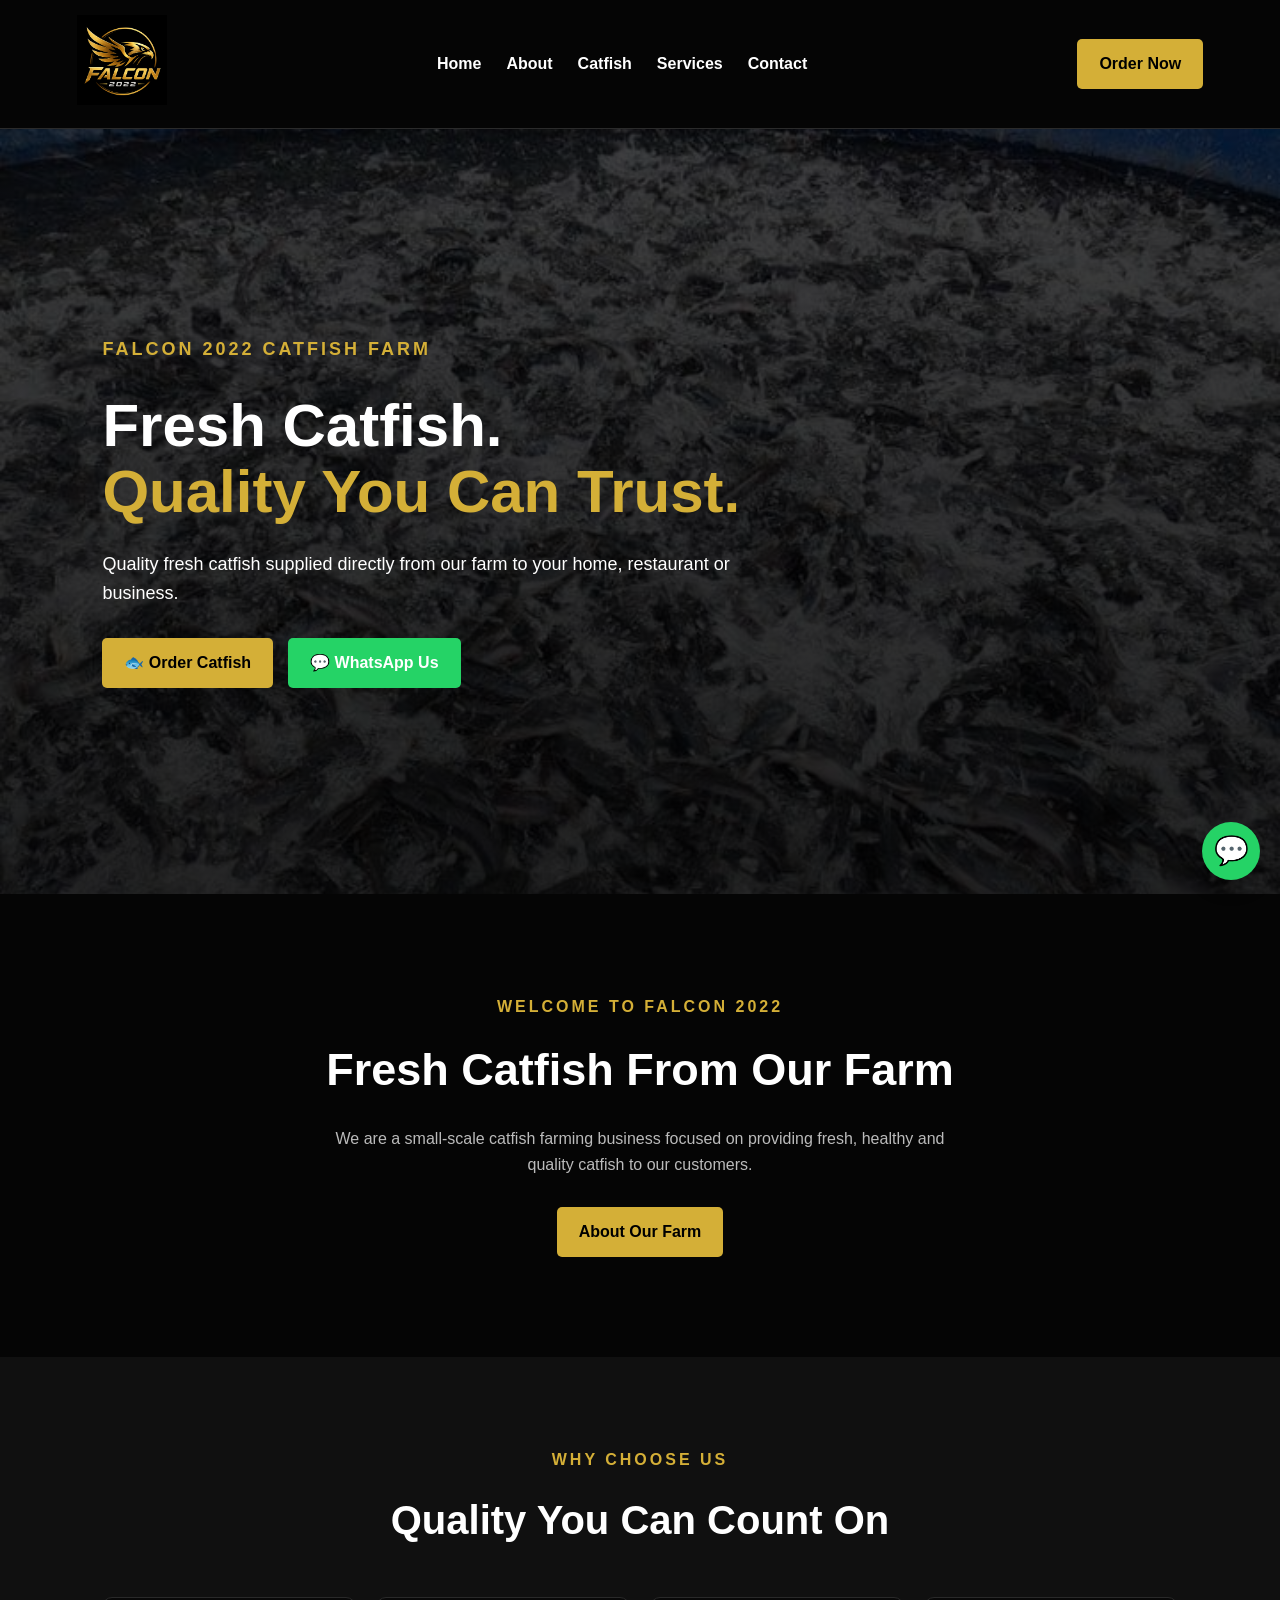
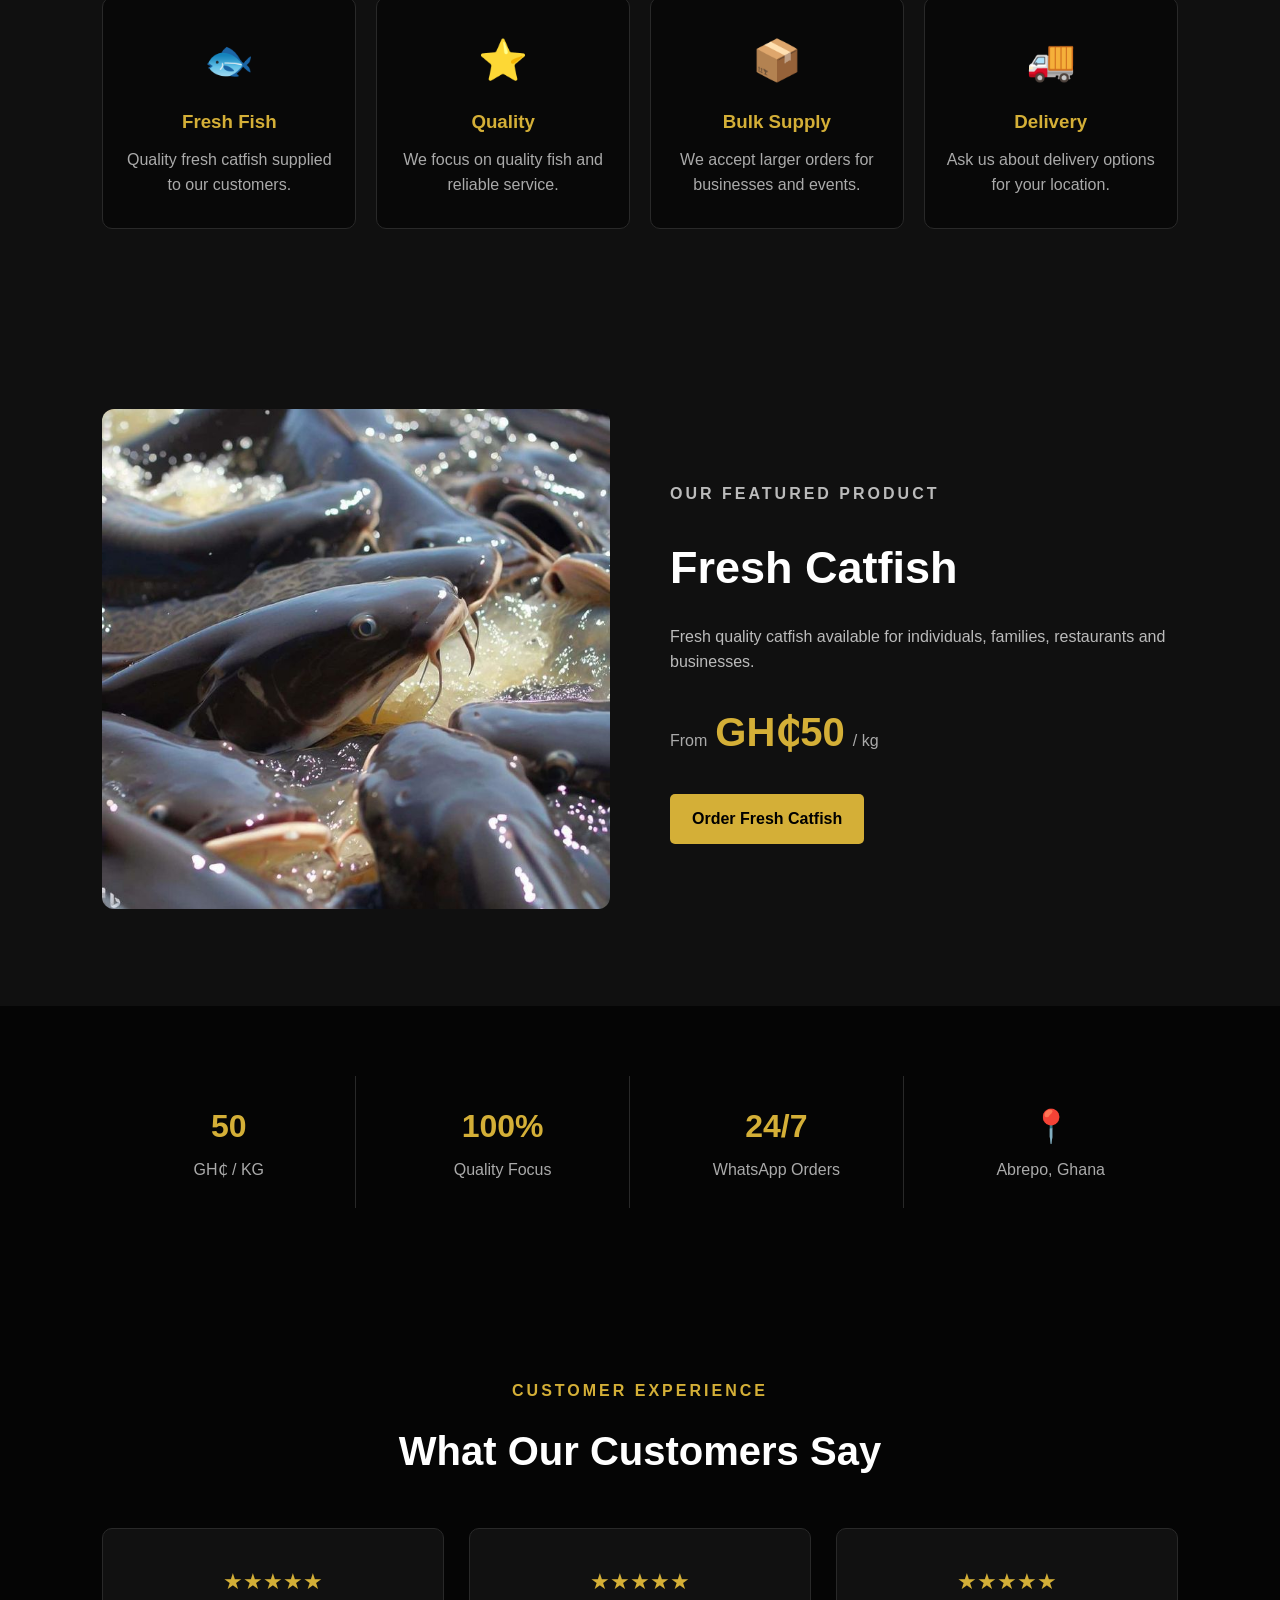
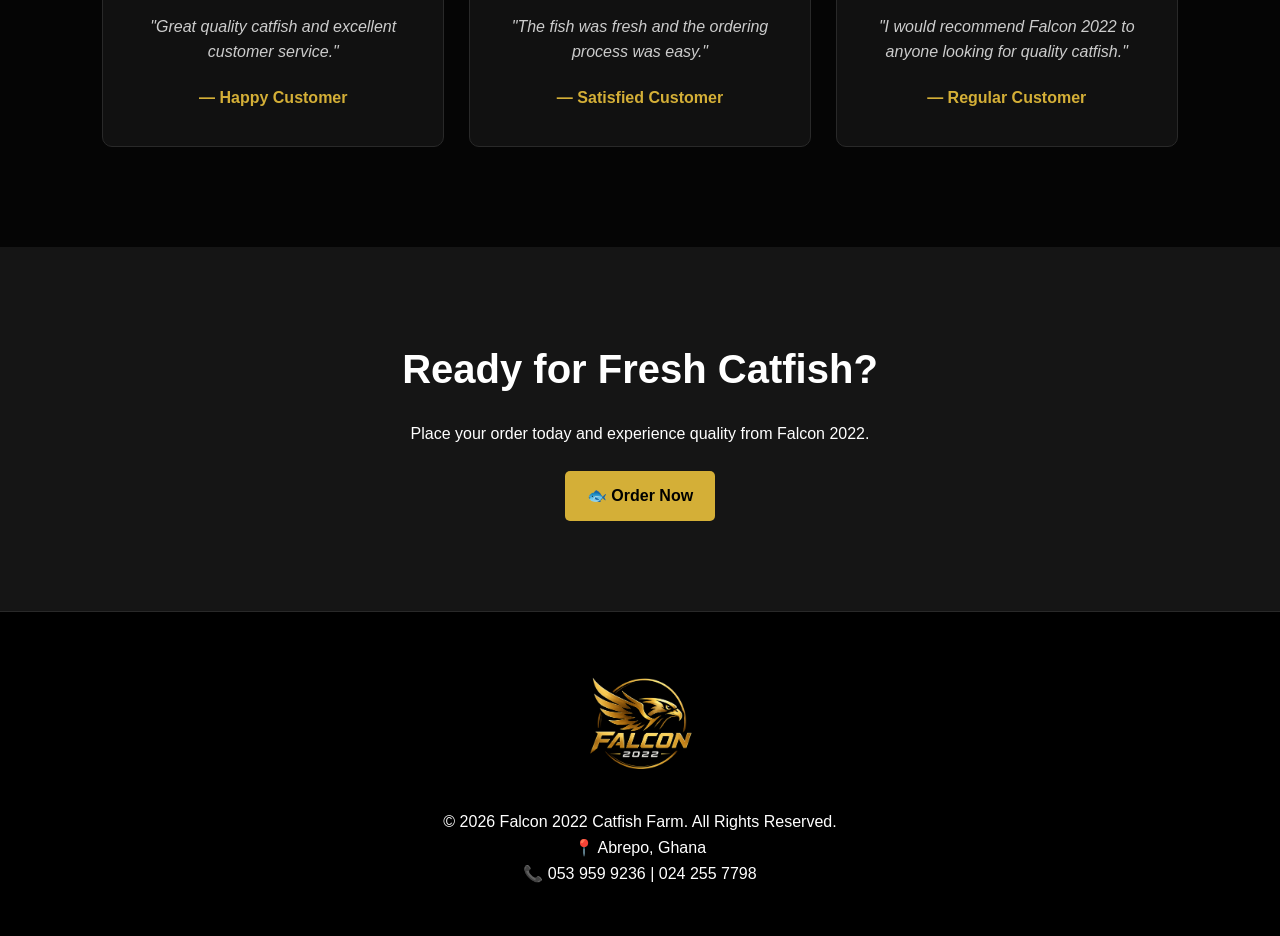
<file: index.html>
<!DOCTYPE html>
<html lang="en">

<head>

    <meta charset="UTF-8">

    <meta name="viewport"
          content="width=device-width, initial-scale=1.0">

    <meta name="description"
          content="Falcon 2022 Catfish Farm - Fresh quality catfish in Ghana.">

    <title>Falcon 2022 | Fresh Catfish Farm</title>

    <link rel="stylesheet" href="css/style.css">

</head>


<body>


<!-- HEADER -->

<header class="header">

    <div class="logo-container">

        <img src="images/logo.png"
             alt="Falcon 2022 Logo">

    </div>


    <button class="menu-toggle"
            id="menuToggle">

        ☰

    </button>


    <nav id="mainNav">

        <a href="index.html">Home</a>

        <a href="about.html">About</a>

        <a href="products.html">Catfish</a>

        <a href="services.html">Services</a>


        <a href="contact.html">Contact</a>

    </nav>


    <a href="order.html"
       class="order-button">

        Order Now

    </a>

</header>



<!-- HERO -->

<section class="hero">

    <div class="hero-content">

        <p class="small-title">

            FALCON 2022 CATFISH FARM

        </p>


        <h1>

            Fresh Catfish.

            <span>
                Quality You Can Trust.
            </span>

        </h1>


        <p>

            Quality fresh catfish supplied
            directly from our farm to your
            home, restaurant or business.

        </p>


        <div class="hero-buttons">

            <a href="order.html"
               class="gold-button">

                🐟 Order Catfish

            </a>


            <a href="https://wa.me/233539599236"
               class="whatsapp-button"
               target="_blank">

                💬 WhatsApp Us

            </a>

        </div>

    </div>

</section>



<!-- INTRODUCTION -->

<section class="intro-section">

    <p class="section-title">

        WELCOME TO FALCON 2022

    </p>


    <h2>

        Fresh Catfish From Our Farm

    </h2>


    <p>

        We are a small-scale catfish farming
        business focused on providing fresh,
        healthy and quality catfish to our
        customers.

    </p>


    <a href="about.html"
       class="gold-button">

        About Our Farm

    </a>

</section>



<!-- WHY CHOOSE US -->

<section class="why-us">

    <p class="section-title">

        WHY CHOOSE US

    </p>


    <h2>

        Quality You Can Count On

    </h2>


    <div class="why-grid">


        <div class="why-card">

            <div class="why-icon">

                🐟

            </div>

            <h3>

                Fresh Fish

            </h3>

            <p>

                Quality fresh catfish
                supplied to our customers.

            </p>

        </div>



        <div class="why-card">

            <div class="why-icon">

                ⭐

            </div>

            <h3>

                Quality

            </h3>

            <p>

                We focus on quality fish
                and reliable service.

            </p>

        </div>



        <div class="why-card">

            <div class="why-icon">

                📦

            </div>

            <h3>

                Bulk Supply

            </h3>

            <p>

                We accept larger orders
                for businesses and events.

            </p>

        </div>



        <div class="why-card">

            <div class="why-icon">

                🚚

            </div>

            <h3>

                Delivery

            </h3>

            <p>

                Ask us about delivery
                options for your location.

            </p>

        </div>

    </div>

</section>



<!-- FEATURED PRODUCT -->

<section class="featured-product">

    <div class="featured-image">

        <img src="images/fresh-catfish.jpg"
             alt="Fresh Falcon 2022 Catfish">

    </div>


    <div class="featured-content">

        <p class="section-title">

            OUR FEATURED PRODUCT

        </p>


        <h2>

            Fresh Catfish

        </h2>


        <p>

            Fresh quality catfish available
            for individuals, families,
            restaurants and businesses.

        </p>


        <div class="price-highlight">

            <span>

                From

            </span>

            <strong>

                GH₵50

            </strong>

            <span>

                / kg

            </span>

        </div>


        <a href="order.html"
           class="gold-button">

            Order Fresh Catfish

        </a>

    </div>

</section>



<!-- BUSINESS STATS -->

<section class="stats-section">

    <div class="stats-grid">


        <div class="stat">

            <strong>

                50

            </strong>

            <span>

                GH₵ / KG

            </span>

        </div>



        <div class="stat">

            <strong>

                100%

            </strong>

            <span>

                Quality Focus

            </span>

        </div>



        <div class="stat">

            <strong>

                24/7

            </strong>

            <span>

                WhatsApp Orders

            </span>

        </div>



        <div class="stat">

            <strong>

                📍

            </strong>

            <span>

                Abrepo, Ghana

            </span>

        </div>

    </div>

</section>



<!-- TESTIMONIALS -->

<section class="testimonials">

    <p class="section-title">

        CUSTOMER EXPERIENCE

    </p>


    <h2>

        What Our Customers Say

    </h2>


    <div class="testimonial-grid">


        <div class="testimonial">

            <div class="stars">

                ★★★★★

            </div>

            <p>

                "Great quality catfish and
                excellent customer service."

            </p>

            <strong>

                — Happy Customer

            </strong>

        </div>



        <div class="testimonial">

            <div class="stars">

                ★★★★★

            </div>

            <p>

                "The fish was fresh and the
                ordering process was easy."

            </p>

            <strong>

                — Satisfied Customer

            </strong>

        </div>



        <div class="testimonial">

            <div class="stars">

                ★★★★★

            </div>

            <p>

                "I would recommend Falcon 2022
                to anyone looking for quality
                catfish."

            </p>

            <strong>

                — Regular Customer

            </strong>

        </div>

    </div>

</section>



<!-- CALL TO ACTION -->

<section class="cta">

    <h2>

        Ready for Fresh Catfish?

    </h2>


    <p>

        Place your order today and
        experience quality from Falcon 2022.

    </p>


    <a href="order.html"
       class="gold-button">

        🐟 Order Now

    </a>

</section>



<!-- FLOATING WHATSAPP -->

<a href="https://wa.me/233539599236"
   class="floating-whatsapp"
   target="_blank"
   aria-label="Chat with Falcon 2022 on WhatsApp">

    💬

</a>



<!-- FOOTER -->

<footer>

    <img src="images/logo.png"
         alt="Falcon 2022"
         class="footer-logo">


    <p>

        © 2026 Falcon 2022 Catfish Farm.
        All Rights Reserved.

    </p>


    <p>

        📍 Abrepo, Ghana

    </p>


    <p>

        📞 053 959 9236 |
        024 255 7798

    </p>

</footer>


<script src="js/script.js"></script>

</body>

</html>
</file>
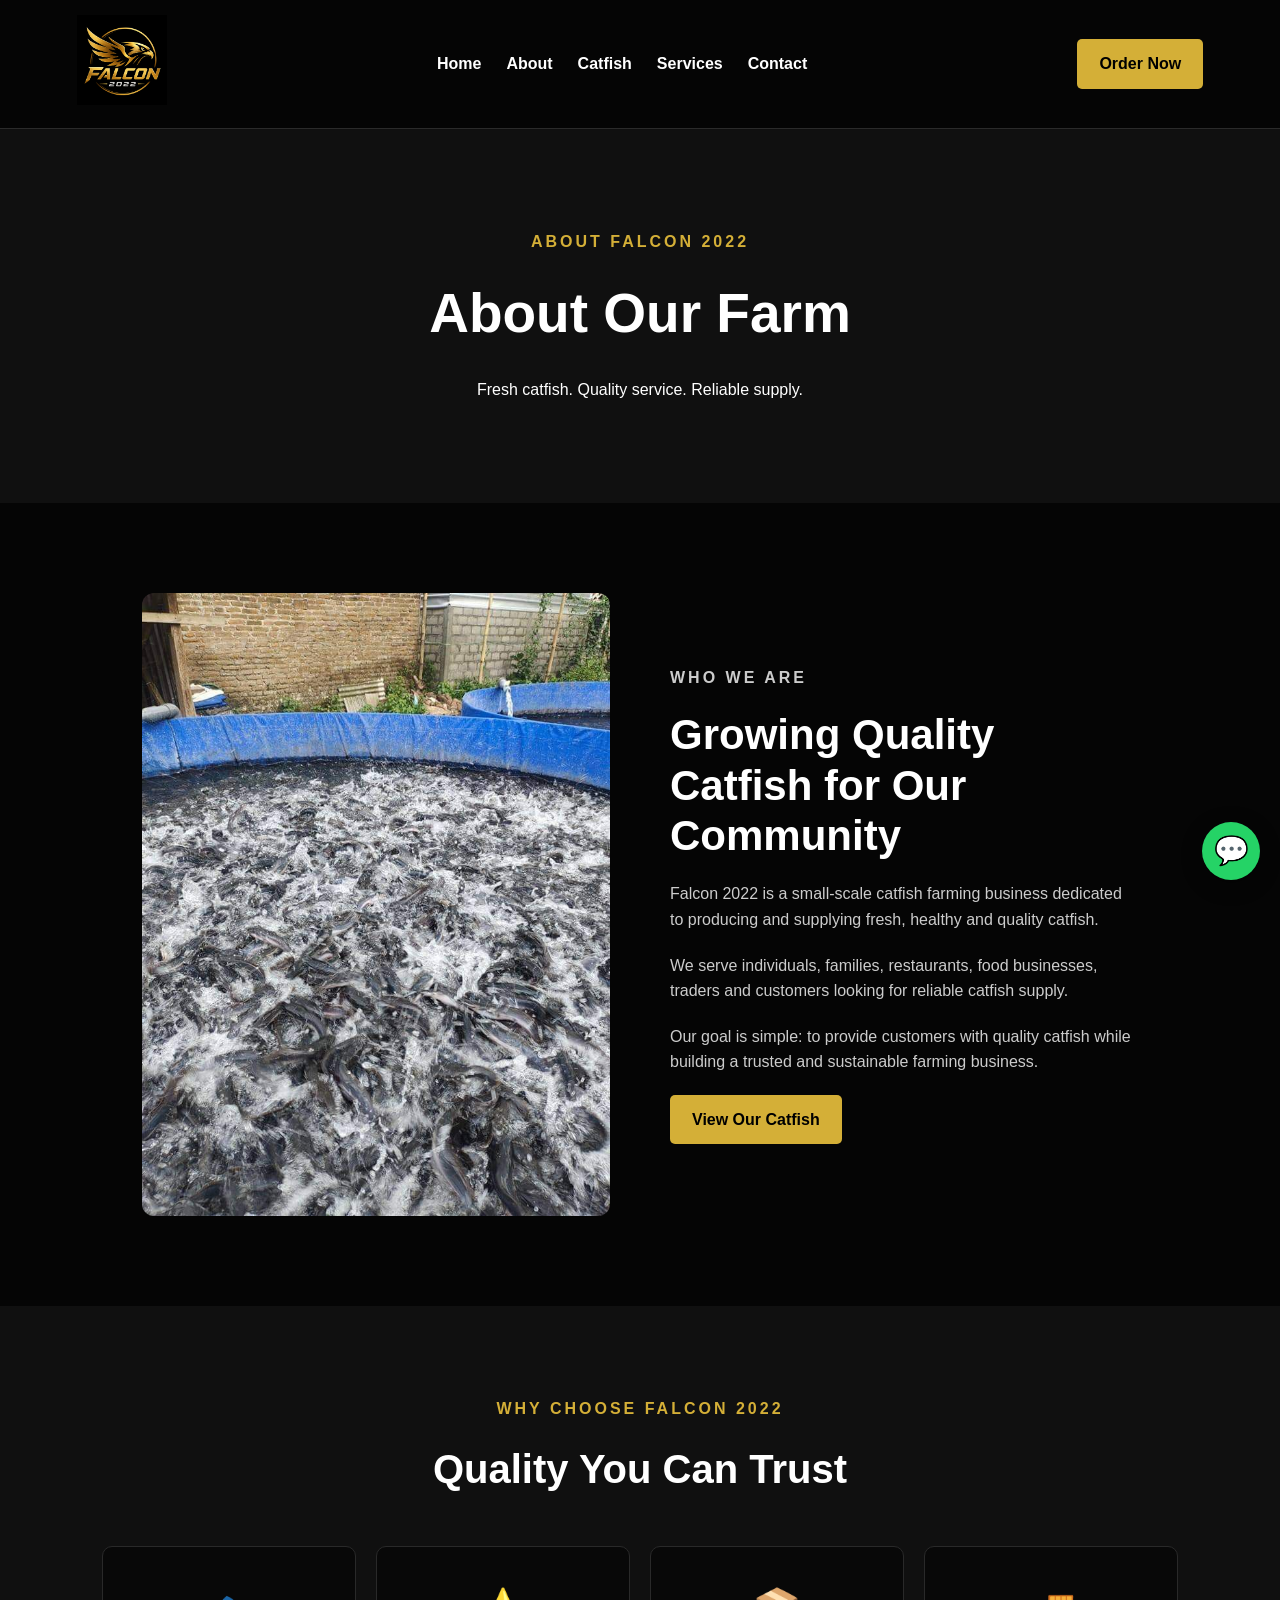
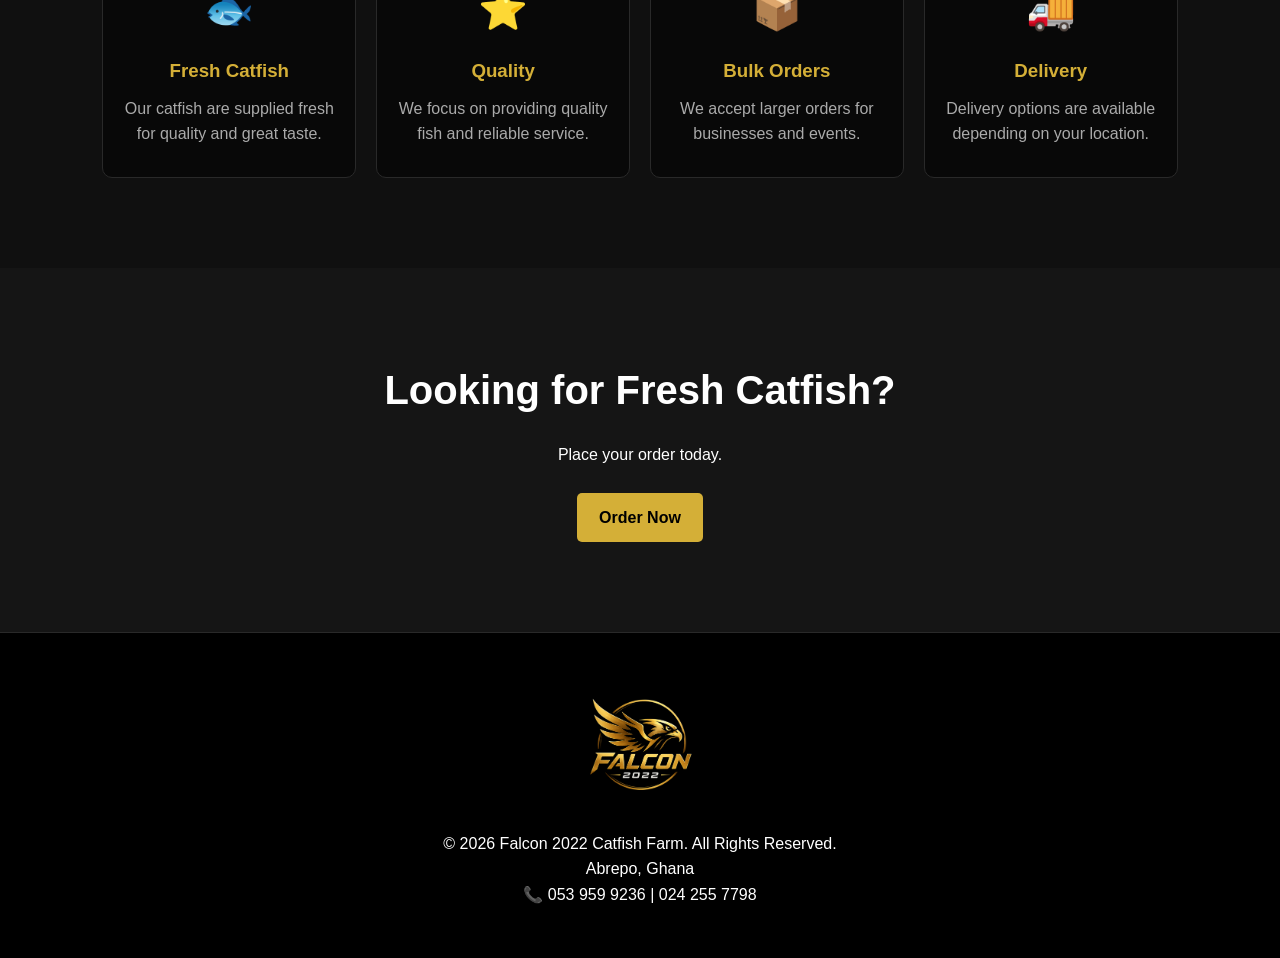
<file: about.html>
<!DOCTYPE html>
<html lang="en">

<head>
    <meta charset="UTF-8">
    <meta name="viewport" content="width=device-width, initial-scale=1.0">

    <title>About Us | Falcon 2022 Catfish Farm</title>

    <link rel="stylesheet" href="css/style.css">
</head>


<body>

<header class="header">

    <div class="logo-container">
        <img src="images/logo.png" alt="Falcon 2022 Logo">
    </div>
    <button class="menu-toggle" id="menuToggle">
    ☰
</button>

<nav id="mainNav">
    <a href="index.html">Home</a>
    <a href="about.html">About</a>
    <a href="products.html">Catfish</a>
    <a href="services.html">Services</a>
    <a href="contact.html">Contact</a>
</nav>


    <a href="order.html" class="order-button">
        Order Now
    </a>

</header>


<!-- PAGE HEADER -->

<section class="page-header">

    <p class="section-title">
        ABOUT FALCON 2022
    </p>

    <h1>About Our Farm</h1>

    <p>
        Fresh catfish. Quality service. Reliable supply.
    </p>

</section>


<!-- ABOUT CONTENT -->

<section class="about-page">

    <div class="about-image">

        <img
            src="images/catfish-farm.jpg"
            alt="Falcon 2022 Catfish Farm"
        >

    </div>


    <div class="about-text">

        <p class="section-title">
            WHO WE ARE
        </p>

        <h2>
            Growing Quality Catfish for Our Community
        </h2>

        <p>
            Falcon 2022 is a small-scale catfish farming
            business dedicated to producing and supplying
            fresh, healthy and quality catfish.
        </p>

        <p>
            We serve individuals, families, restaurants,
            food businesses, traders and customers looking
            for reliable catfish supply.
        </p>

        <p>
            Our goal is simple: to provide customers with
            quality catfish while building a trusted and
            sustainable farming business.
        </p>

        <a href="products.html" class="gold-button">
            View Our Catfish
        </a>

    </div>

</section>


<!-- WHY CHOOSE US -->

<section class="why-us">

    <p class="section-title">
        WHY CHOOSE FALCON 2022
    </p>

    <h2>
        Quality You Can Trust
    </h2>


    <div class="why-grid">

        <div class="why-card">

            <div class="why-icon">🐟</div>

            <h3>Fresh Catfish</h3>

            <p>
                Our catfish are supplied fresh
                for quality and great taste.
            </p>

        </div>


        <div class="why-card">

            <div class="why-icon">⭐</div>

            <h3>Quality</h3>

            <p>
                We focus on providing quality
                fish and reliable service.
            </p>

        </div>


        <div class="why-card">

            <div class="why-icon">📦</div>

            <h3>Bulk Orders</h3>

            <p>
                We accept larger orders for
                businesses and events.
            </p>

        </div>


        <div class="why-card">

            <div class="why-icon">🚚</div>

            <h3>Delivery</h3>

            <p>
                Delivery options are available
                depending on your location.
            </p>

        </div>

    </div>

</section>


<!-- CTA -->

<section class="cta">

    <h2>
        Looking for Fresh Catfish?
    </h2>

    <p>
        Place your order today.
    </p>

    <a href="order.html" class="gold-button">
        Order Now
    </a>

</section>


<!-- FOOTER -->

<footer>

    <img
        src="images/logo.png"
        alt="Falcon 2022"
        class="footer-logo"
    >

    <p>
        © 2026 Falcon 2022 Catfish Farm.
        All Rights Reserved.
    </p>

    <p>
        Abrepo, Ghana
    </p>

    <p>
        📞 053 959 9236 | 024 255 7798
    </p>

</footer>
<a
    href="https://wa.me/233539599236"
    class="floating-whatsapp"
    target="_blank"
    aria-label="Chat with Falcon 2022 on WhatsApp">

    💬

</a>

</body>
</html>
</file>
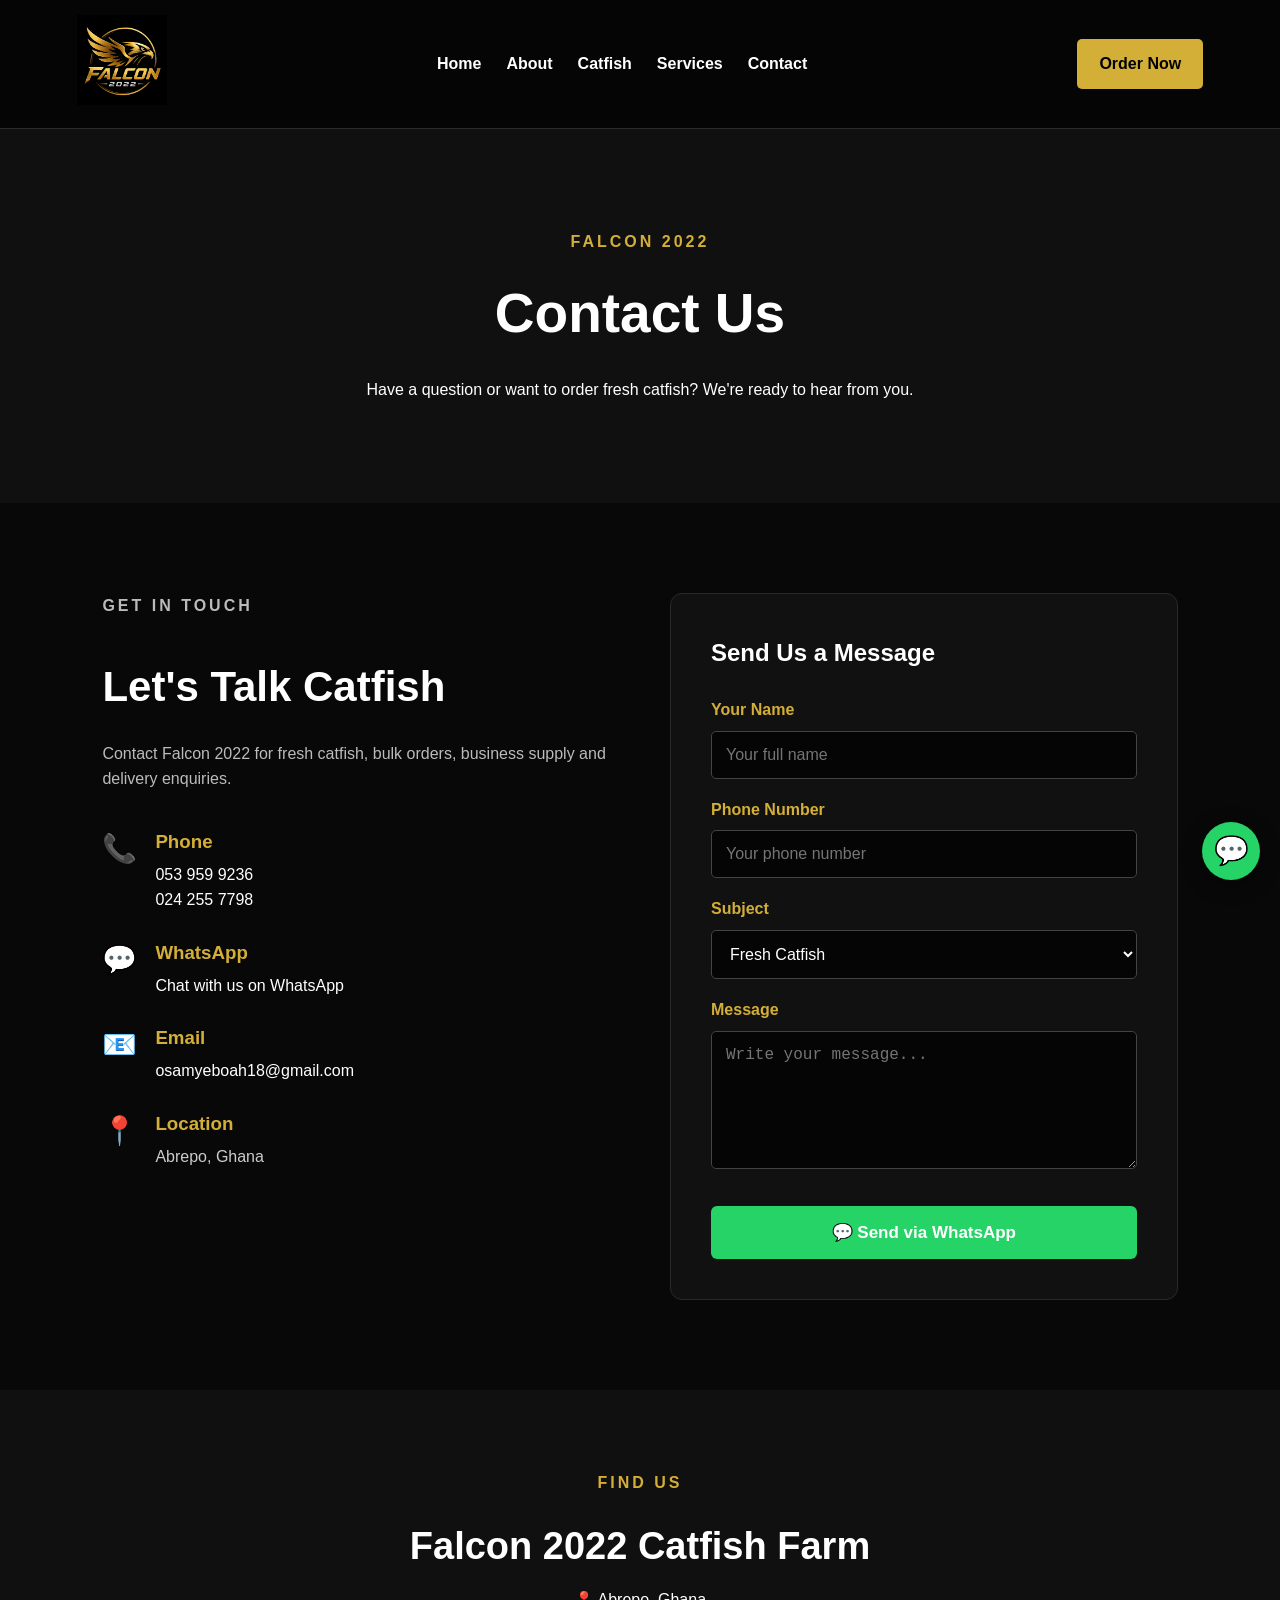
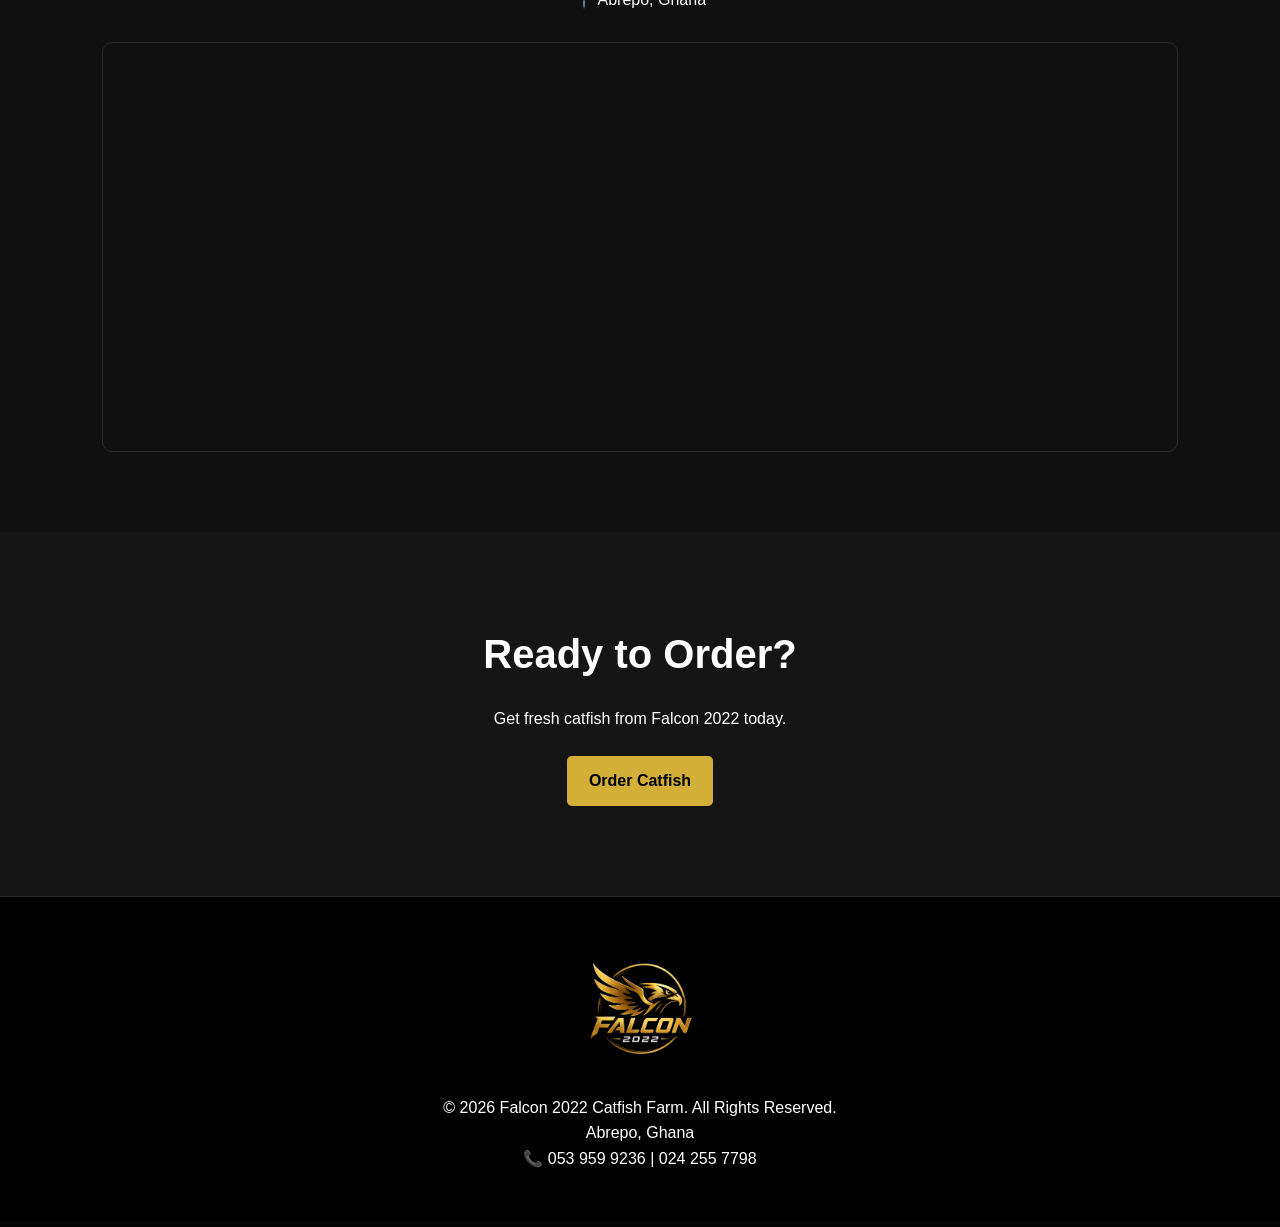
<file: contact.html>
<!DOCTYPE html>
<html lang="en">

<head>
    <meta charset="UTF-8">
    <meta name="viewport" content="width=device-width, initial-scale=1.0">

    <title>Contact Us | Falcon 2022 Catfish Farm</title>

    <link rel="stylesheet" href="css/style.css">
</head>

<body>

<header class="header">

    <div class="logo-container">
        <img src="images/logo.png" alt="Falcon 2022 Logo">
    </div>
    <button class="menu-toggle" id="menuToggle">
    ☰
</button>

<nav id="mainNav">
    <a href="index.html">Home</a>
    <a href="about.html">About</a>
    <a href="products.html">Catfish</a>
    <a href="services.html">Services</a>
    <a href="contact.html">Contact</a>
</nav>


    <a href="order.html" class="order-button">
        Order Now
    </a>

</header>


<!-- PAGE HEADER -->

<section class="page-header">

    <p class="section-title">
        FALCON 2022
    </p>

    <h1>Contact Us</h1>

    <p>
        Have a question or want to order fresh catfish?
        We're ready to hear from you.
    </p>

</section>


<!-- CONTACT -->

<section class="contact-section">

    <div class="contact-grid">


        <!-- CONTACT INFORMATION -->

        <div class="contact-info">

            <p class="section-title">
                GET IN TOUCH
            </p>

            <h2>
                Let's Talk Catfish
            </h2>

            <p>
                Contact Falcon 2022 for fresh catfish,
                bulk orders, business supply and delivery
                enquiries.
            </p>


            <div class="contact-item">

                <div class="contact-icon">📞</div>

                <div>
                    <h3>Phone</h3>

                    <a href="tel:+233539599236">
                        053 959 9236
                    </a>

                    <br>

                    <a href="tel:+233242557798">
                        024 255 7798
                    </a>
                </div>

            </div>


            <div class="contact-item">

                <div class="contact-icon">💬</div>

                <div>

                    <h3>WhatsApp</h3>

                    <a
                        href="https://wa.me/233539599236"
                        target="_blank">

                        Chat with us on WhatsApp

                    </a>

                </div>

            </div>


            <div class="contact-item">

                <div class="contact-icon">📧</div>

                <div>

                    <h3>Email</h3>

                    <a href="mailto:osamyeboah18@gmail.com">

                        osamyeboah18@gmail.com

                    </a>

                </div>

            </div>


            <div class="contact-item">

                <div class="contact-icon">📍</div>

                <div>

                    <h3>Location</h3>

                    <p>
                        Abrepo, Ghana
                    </p>

                </div>

            </div>

        </div>


        <!-- CONTACT FORM -->

        <div class="contact-form-box">

            <h2>
                Send Us a Message
            </h2>

            <form id="contactForm">

                <label>Your Name</label>

                <input
                    type="text"
                    id="contactName"
                    placeholder="Your full name"
                    required
                >


                <label>Phone Number</label>

                <input
                    type="tel"
                    id="contactPhone"
                    placeholder="Your phone number"
                    required
                >


                <label>Subject</label>

                <select id="contactSubject">

                    <option>
                        Fresh Catfish
                    </option>

                    <option>
                        Bulk Order
                    </option>

                    <option>
                        Delivery
                    </option>

                    <option>
                        Business Supply
                    </option>

                    <option>
                        General Enquiry
                    </option>

                </select>


                <label>Message</label>

                <textarea
                    id="contactMessage"
                    rows="6"
                    placeholder="Write your message..."
                    required
                ></textarea>


                <button
                    type="submit"
                    class="whatsapp-order-button">

                    💬 Send via WhatsApp

                </button>

            </form>

        </div>

    </div>

</section>


<!-- LOCATION -->

<section class="location-section">

    <p class="section-title">
        FIND US
    </p>

    <h2>
        Falcon 2022 Catfish Farm
    </h2>

    <p>
        📍 Abrepo, Ghana
    </p>

    <div class="map-box">

        <iframe
            src="https://www.google.com/maps?q=Abrepo%20Ghana&output=embed"
            width="100%"
            height="400"
            style="border:0;"
            allowfullscreen=""
            loading="lazy">
        </iframe>

    </div>

</section>


<!-- CTA -->

<section class="cta">

    <h2>
        Ready to Order?
    </h2>

    <p>
        Get fresh catfish from Falcon 2022 today.
    </p>

    <a
        href="order.html"
        class="gold-button">

        Order Catfish

    </a>

</section>


<footer>

    <img
        src="images/logo.png"
        alt="Falcon 2022"
        class="footer-logo"
    >

    <p>
        © 2026 Falcon 2022 Catfish Farm.
        All Rights Reserved.
    </p>

    <p>
        Abrepo, Ghana
    </p>

    <p>
        📞 053 959 9236 | 024 255 7798
    </p>

</footer>


<script src="js/script.js"></script>

</body>
<a
    href="https://wa.me/233539599236"
    class="floating-whatsapp"
    target="_blank"
    aria-label="Chat with Falcon 2022 on WhatsApp">

    💬

</a>
</html>
</file>
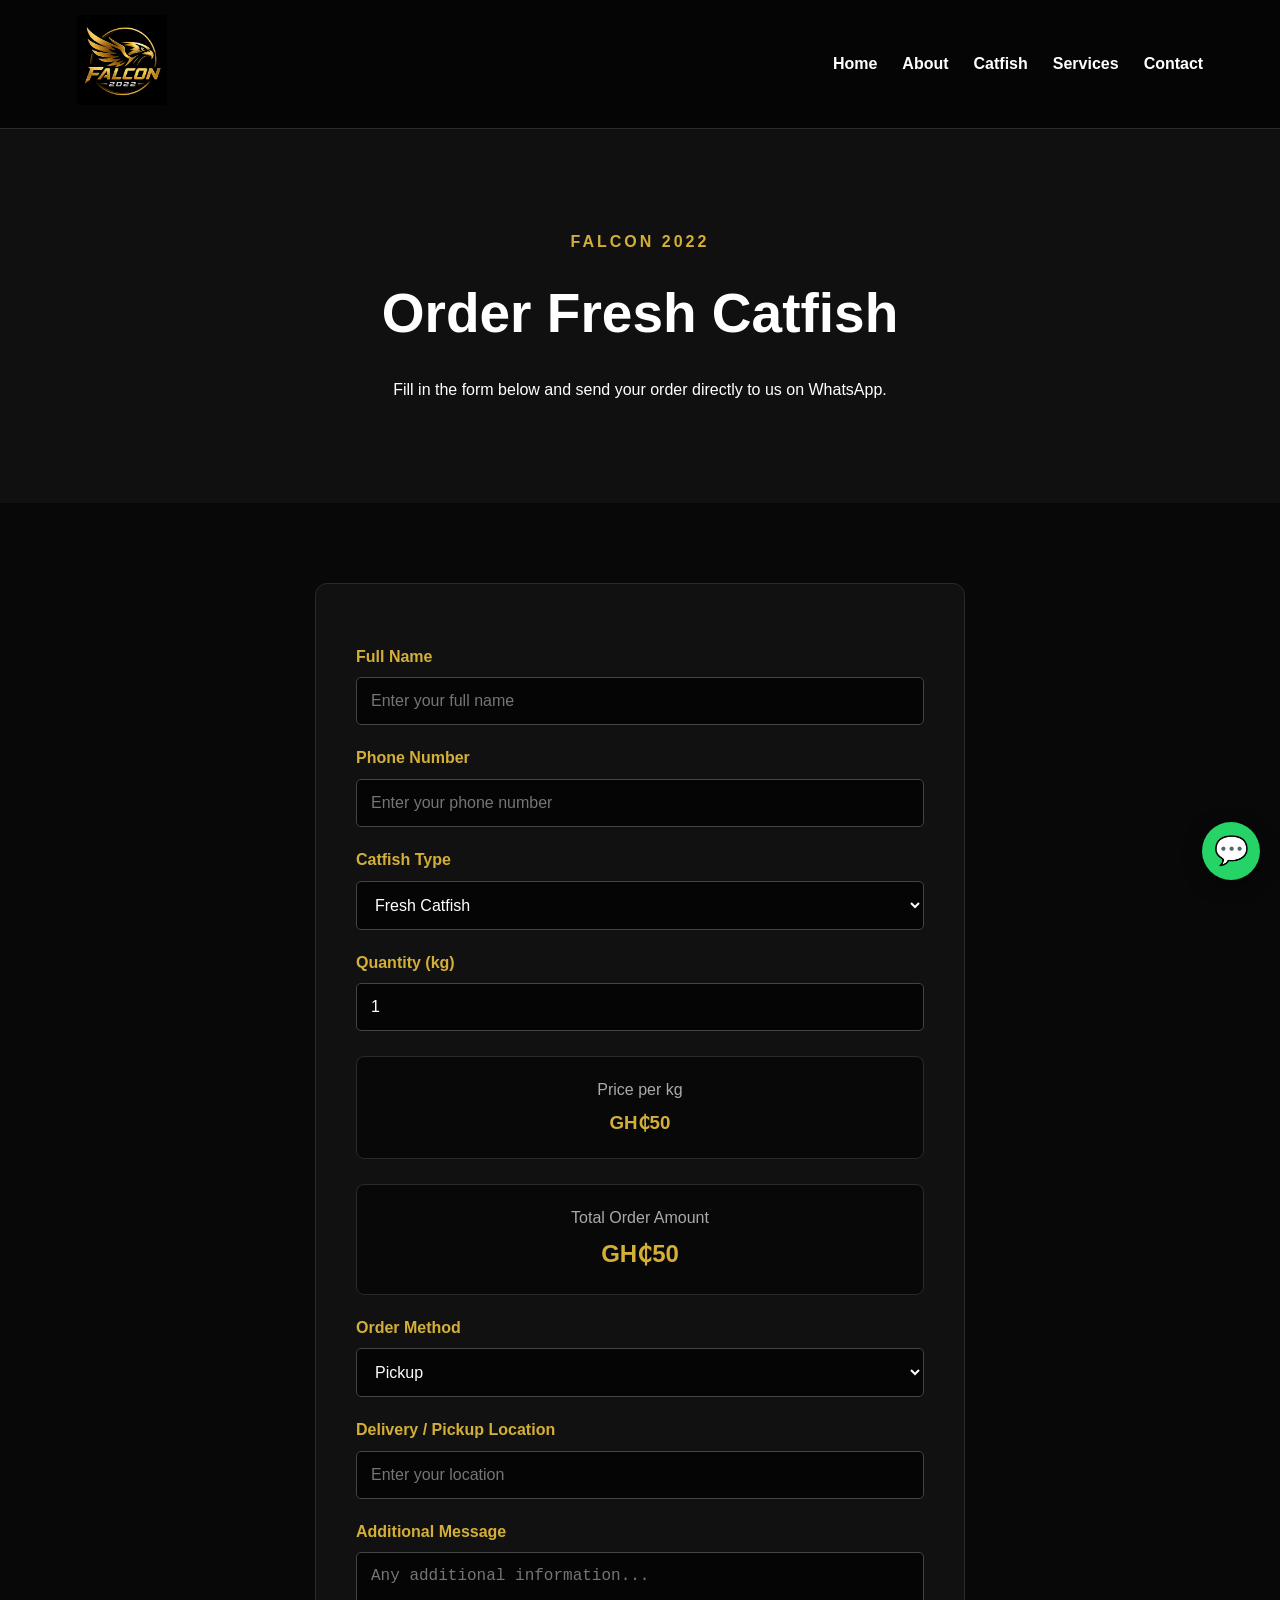
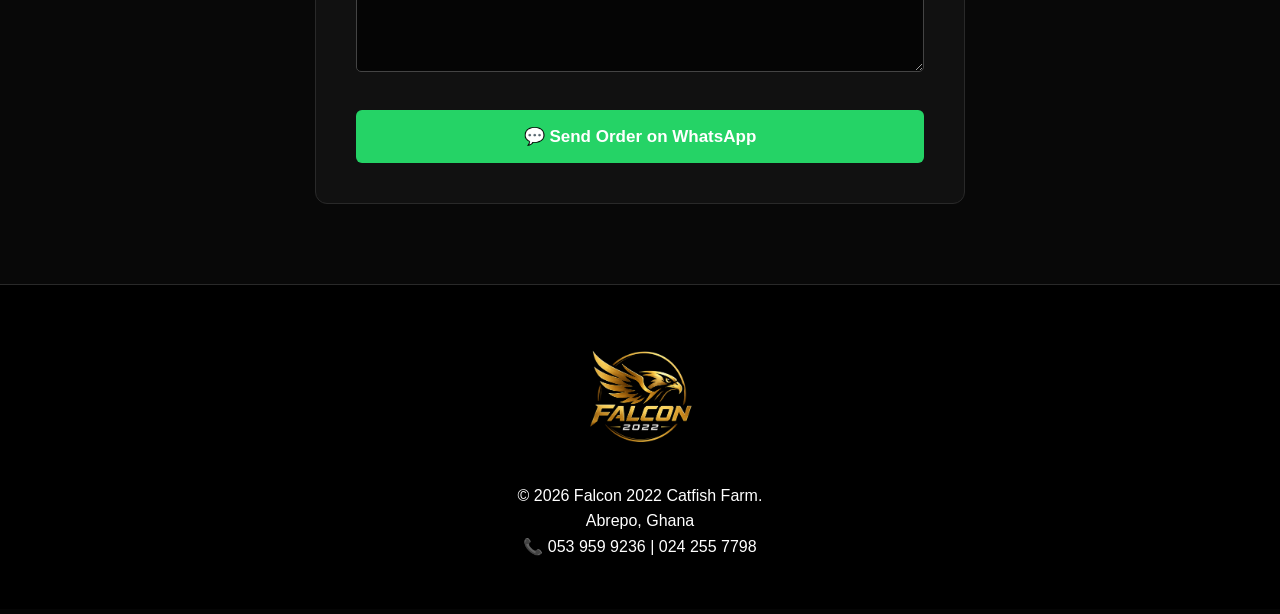
<file: order.html>
<!DOCTYPE html>
<html lang="en">

<head>
    <meta charset="UTF-8">
    <meta name="viewport" content="width=device-width, initial-scale=1.0">

    <title>Order Catfish | Falcon 2022</title>

    <link rel="stylesheet" href="css/style.css">
</head>

<body>

<header class="header">

    <div class="logo-container">
        <img src="images/logo.png" alt="Falcon 2022 Logo">
    </div>
    <button class="menu-toggle" id="menuToggle">
    ☰
</button>

<nav id="mainNav">
    <a href="index.html">Home</a>
    <a href="about.html">About</a>
    <a href="products.html">Catfish</a>
    <a href="services.html">Services</a>
    <a href="contact.html">Contact</a>
</nav>


</header>


<section class="page-header">

    <p class="section-title">FALCON 2022</p>

    <h1>Order Fresh Catfish</h1>

    <p>
        Fill in the form below and send your order
        directly to us on WhatsApp.
    </p>

</section>


<section class="order-section">

    <form id="orderForm">

        <label>Full Name</label>

        <input
            type="text"
            id="customerName"
            placeholder="Enter your full name"
            required
        >


        <label>Phone Number</label>

        <input
            type="tel"
            id="phone"
            placeholder="Enter your phone number"
            required
        >


        <label>Catfish Type</label>

        <select id="fishType">

            <option value="Fresh Catfish">
                Fresh Catfish
            </option>

        </select>


        <label>Quantity (kg)</label>

        <input
            type="number"
            id="quantity"
            min="1"
            value="1"
            required
        >


        <div class="price-box">

            <p>Price per kg</p>

            <h3>GH₵50</h3>

        </div>


        <div class="total-box">

            <p>Total Order Amount</p>

            <h2 id="totalPrice">
                GH₵50
            </h2>

        </div>


        <label>Order Method</label>

        <select id="deliveryMethod">

            <option value="Pickup">
                Pickup
            </option>

            <option value="Delivery">
                Delivery
            </option>

        </select>


        <label>Delivery / Pickup Location</label>

        <input
            type="text"
            id="location"
            placeholder="Enter your location"
            required
        >


        <label>Additional Message</label>

        <textarea
            id="message"
            rows="5"
            placeholder="Any additional information..."
        ></textarea>


        <button
            type="submit"
            class="whatsapp-order-button"
        >
            💬 Send Order on WhatsApp
        </button>

    </form>

</section>


<footer>

    <img
        src="images/logo.png"
        alt="Falcon 2022"
        class="footer-logo"
    >

    <p>
        © 2026 Falcon 2022 Catfish Farm.
    </p>

    <p>
        Abrepo, Ghana
    </p>

    <p>
        📞 053 959 9236 | 024 255 7798
    </p>

</footer>


<script src="js/script.js"></script>

</body>
<a
    href="https://wa.me/233539599236"
    class="floating-whatsapp"
    target="_blank"
    aria-label="Chat with Falcon 2022 on WhatsApp">

    💬

</a>
</html>
</file>
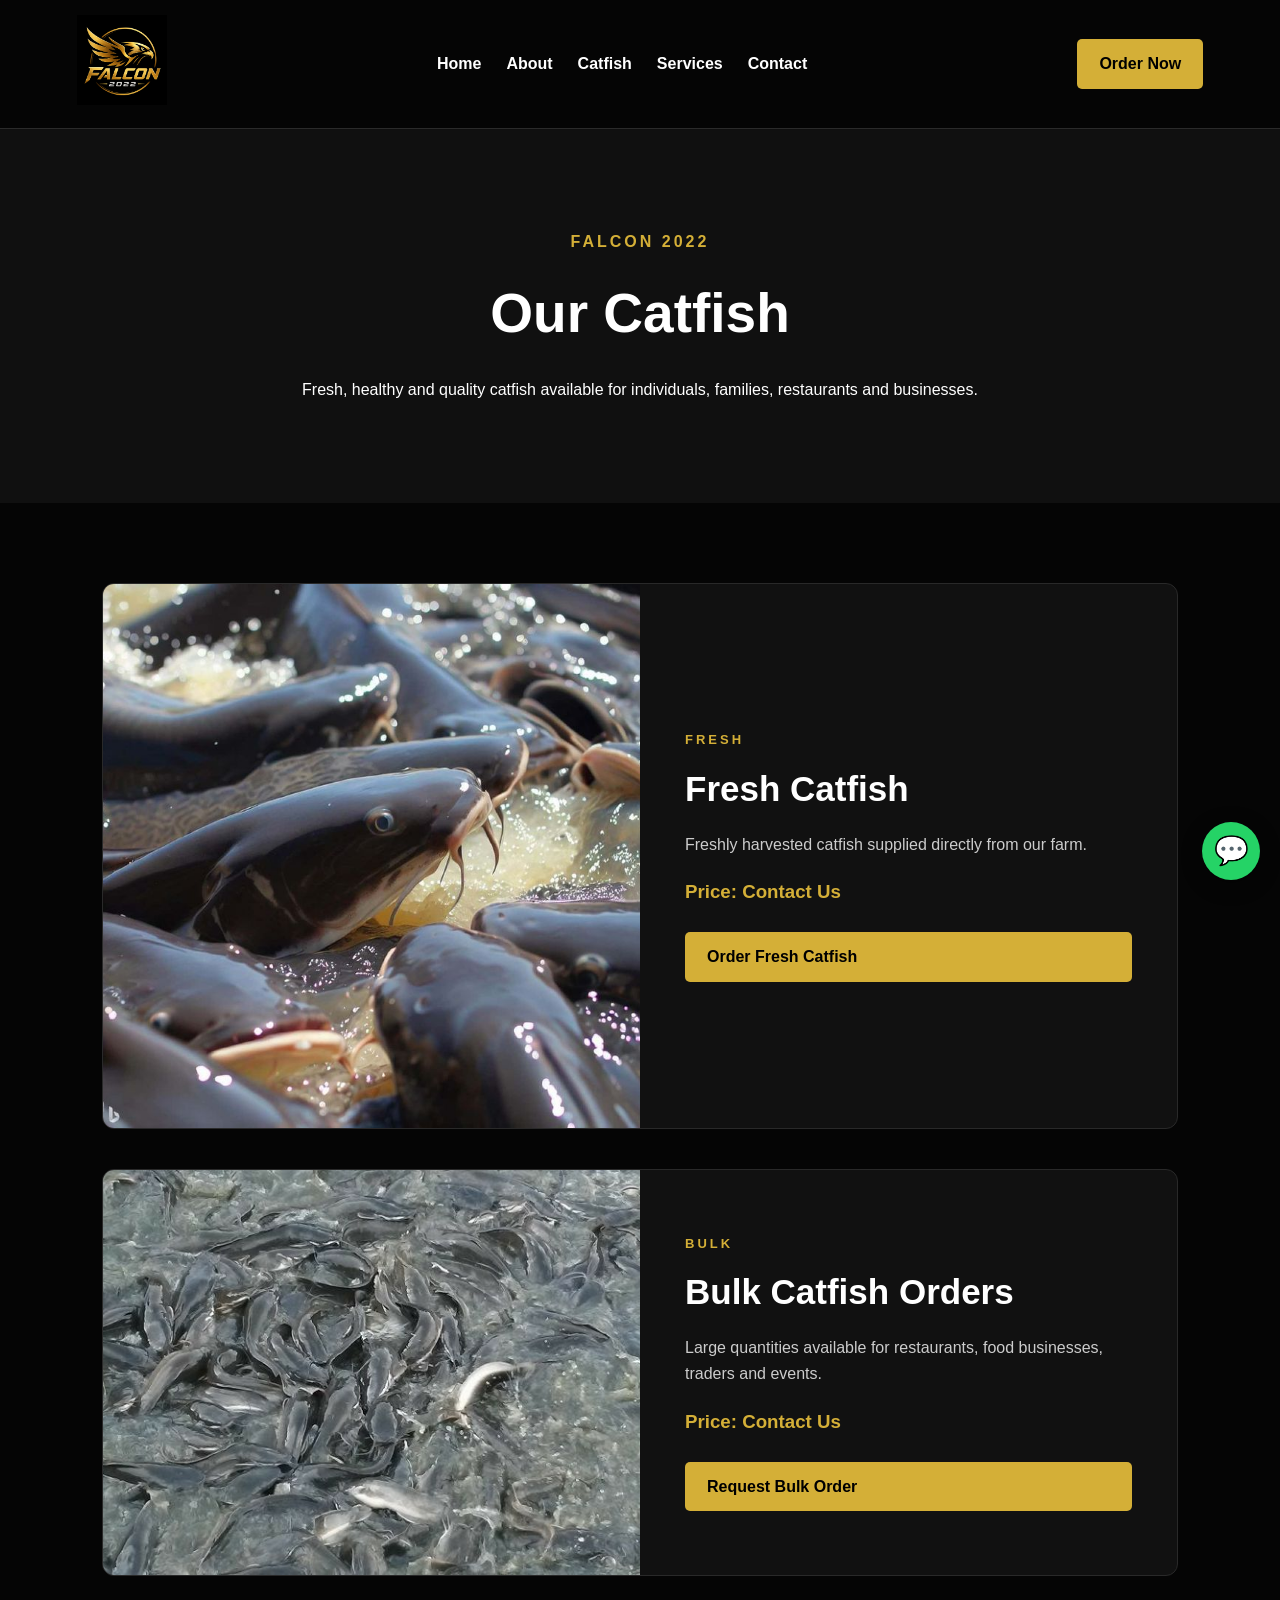
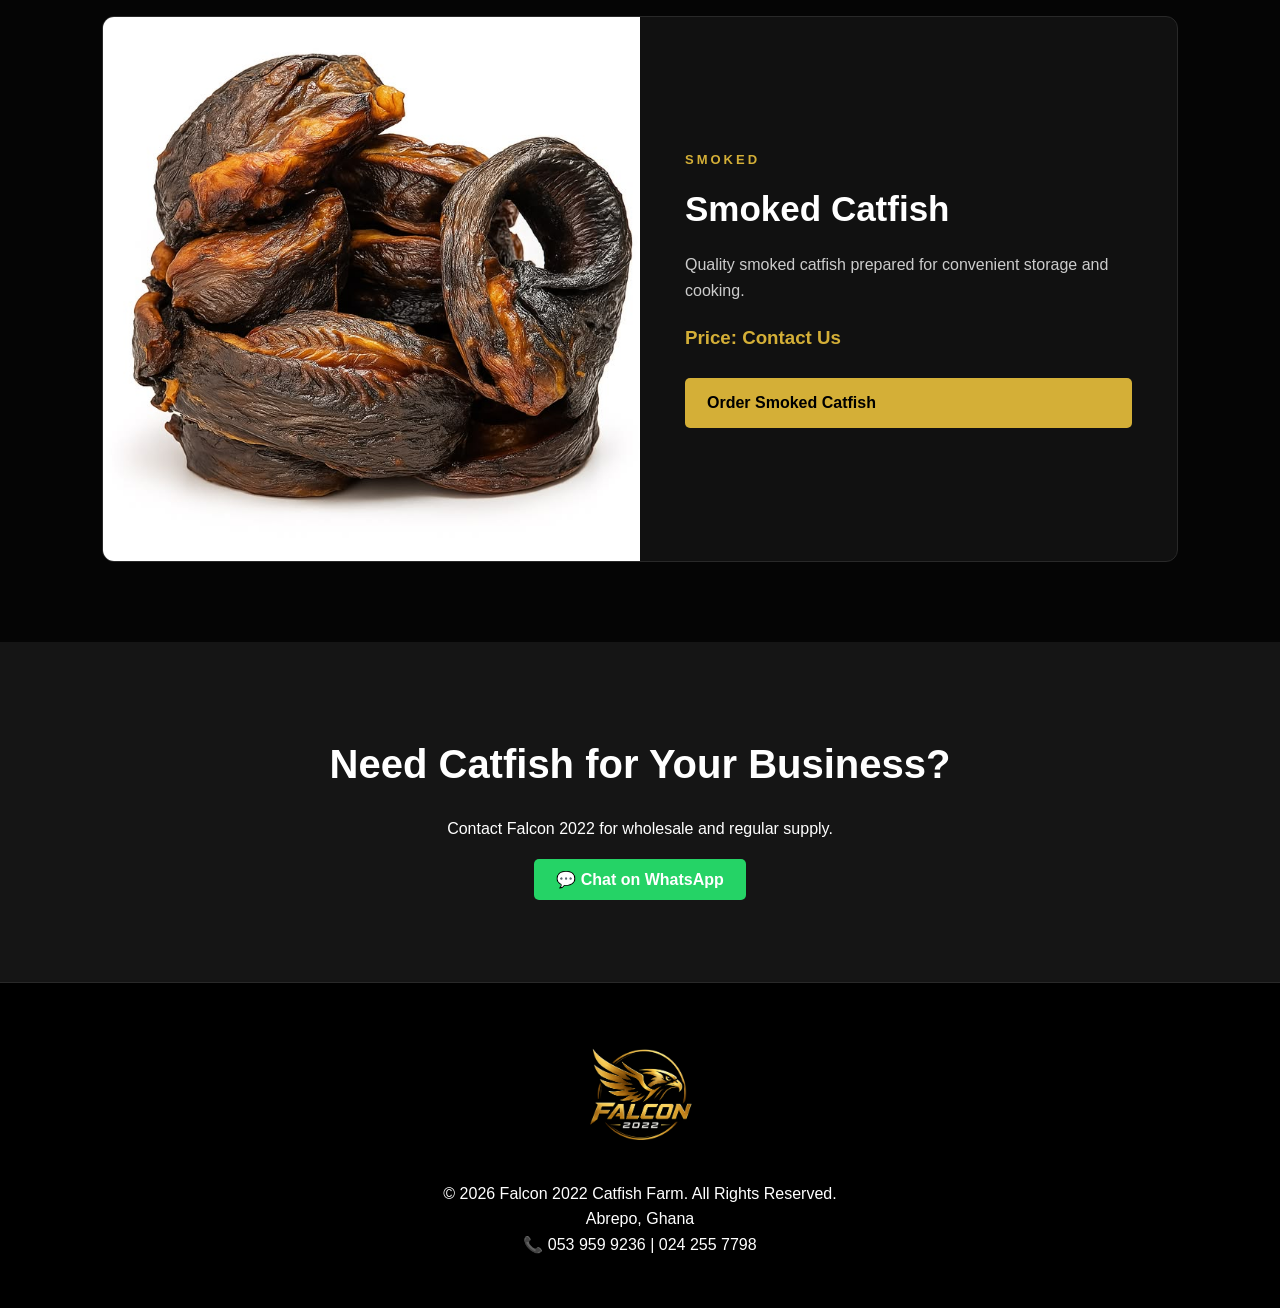
<file: products.html>
<!DOCTYPE html>
<html lang="en">

<head>
    <meta charset="UTF-8">
    <meta name="viewport" content="width=device-width, initial-scale=1.0">

    <title>Our Catfish | Falcon 2022</title>

    <link rel="stylesheet" href="css/style.css">
</head>

<body>

    <!-- HEADER -->
    <header class="header">

        <div class="logo-container">
            <img src="images/logo.png" alt="Falcon 2022 Logo">
        </div>
        <button class="menu-toggle" id="menuToggle">
    ☰
</button>

<nav id="mainNav">
    <a href="index.html">Home</a>
    <a href="about.html">About</a>
    <a href="products.html">Catfish</a>
    <a href="services.html">Services</a>
    <a href="contact.html">Contact</a>
</nav>


        <a href="order.html" class="order-button">
            Order Now
        </a>

    </header>


    <!-- PAGE TITLE -->
    <section class="page-header">

        <p class="section-title">
            FALCON 2022
        </p>

        <h1>Our Catfish</h1>

        <p>
            Fresh, healthy and quality catfish available
            for individuals, families, restaurants and businesses.
        </p>

    </section>


    <!-- PRODUCTS -->
    <section class="products-page">

        <div class="product-list">

            <!-- PRODUCT 1 -->
            <div class="product-item">

                <div class="product-image">
                    <img src="images/fresh-catfish.jpg"
                         alt="Fresh Catfish">
                </div>

                <div class="product-info">

                    <span class="product-tag">
                        FRESH
                    </span>

                    <h2>Fresh Catfish</h2>

                    <p>
                        Freshly harvested catfish supplied
                        directly from our farm.
                    </p>

                    <h3>
                        Price: Contact Us
                    </h3>

                    <a href="order.html"
                       class="gold-button">
                        Order Fresh Catfish
                    </a>

                </div>

            </div>


            <!-- PRODUCT 2 -->
            <div class="product-item">

                <div class="product-image">
                    <img src="images/bulk-catfish.jpg"
                         alt="Bulk Catfish">
                </div>

                <div class="product-info">

                    <span class="product-tag">
                        BULK
                    </span>

                    <h2>Bulk Catfish Orders</h2>

                    <p>
                        Large quantities available for restaurants,
                        food businesses, traders and events.
                    </p>

                    <h3>
                        Price: Contact Us
                    </h3>

                    <a href="order.html"
                       class="gold-button">
                        Request Bulk Order
                    </a>

                </div>

            </div>


            <!-- PRODUCT 3 -->
            <div class="product-item">

                <div class="product-image">
                    <img src="images/smoked-catfish.jpg"
                         alt="Smoked Catfish">
                </div>

                <div class="product-info">

                    <span class="product-tag">
                        SMOKED
                    </span>

                    <h2>Smoked Catfish</h2>

                    <p>
                        Quality smoked catfish prepared
                        for convenient storage and cooking.
                    </p>

                    <h3>
                        Price: Contact Us
                    </h3>

                    <a href="order.html"
                       class="gold-button">
                        Order Smoked Catfish
                    </a>

                </div>

            </div>

        </div>

    </section>


    <!-- CTA -->
    <section class="cta">

        <h2>
            Need Catfish for Your Business?
        </h2>

        <p>
            Contact Falcon 2022 for wholesale and
            regular supply.
        </p>

        <a href="https://wa.me/233539599236"
           class="whatsapp-button">
            💬 Chat on WhatsApp
        </a>

    </section>


    <!-- FOOTER -->
    <footer>

        <img src="images/logo.png"
             alt="Falcon 2022"
             class="footer-logo">

        <p>
            © 2026 Falcon 2022 Catfish Farm.
            All Rights Reserved.
        </p>

        <p>
            Abrepo, Ghana
        </p>

        <p>
            📞 053 959 9236 | 024 255 7798
        </p>

    </footer>

</body>
<a
    href="https://wa.me/233539599236"
    class="floating-whatsapp"
    target="_blank"
    aria-label="Chat with Falcon 2022 on WhatsApp">

    💬

</a>
</html>
</file>
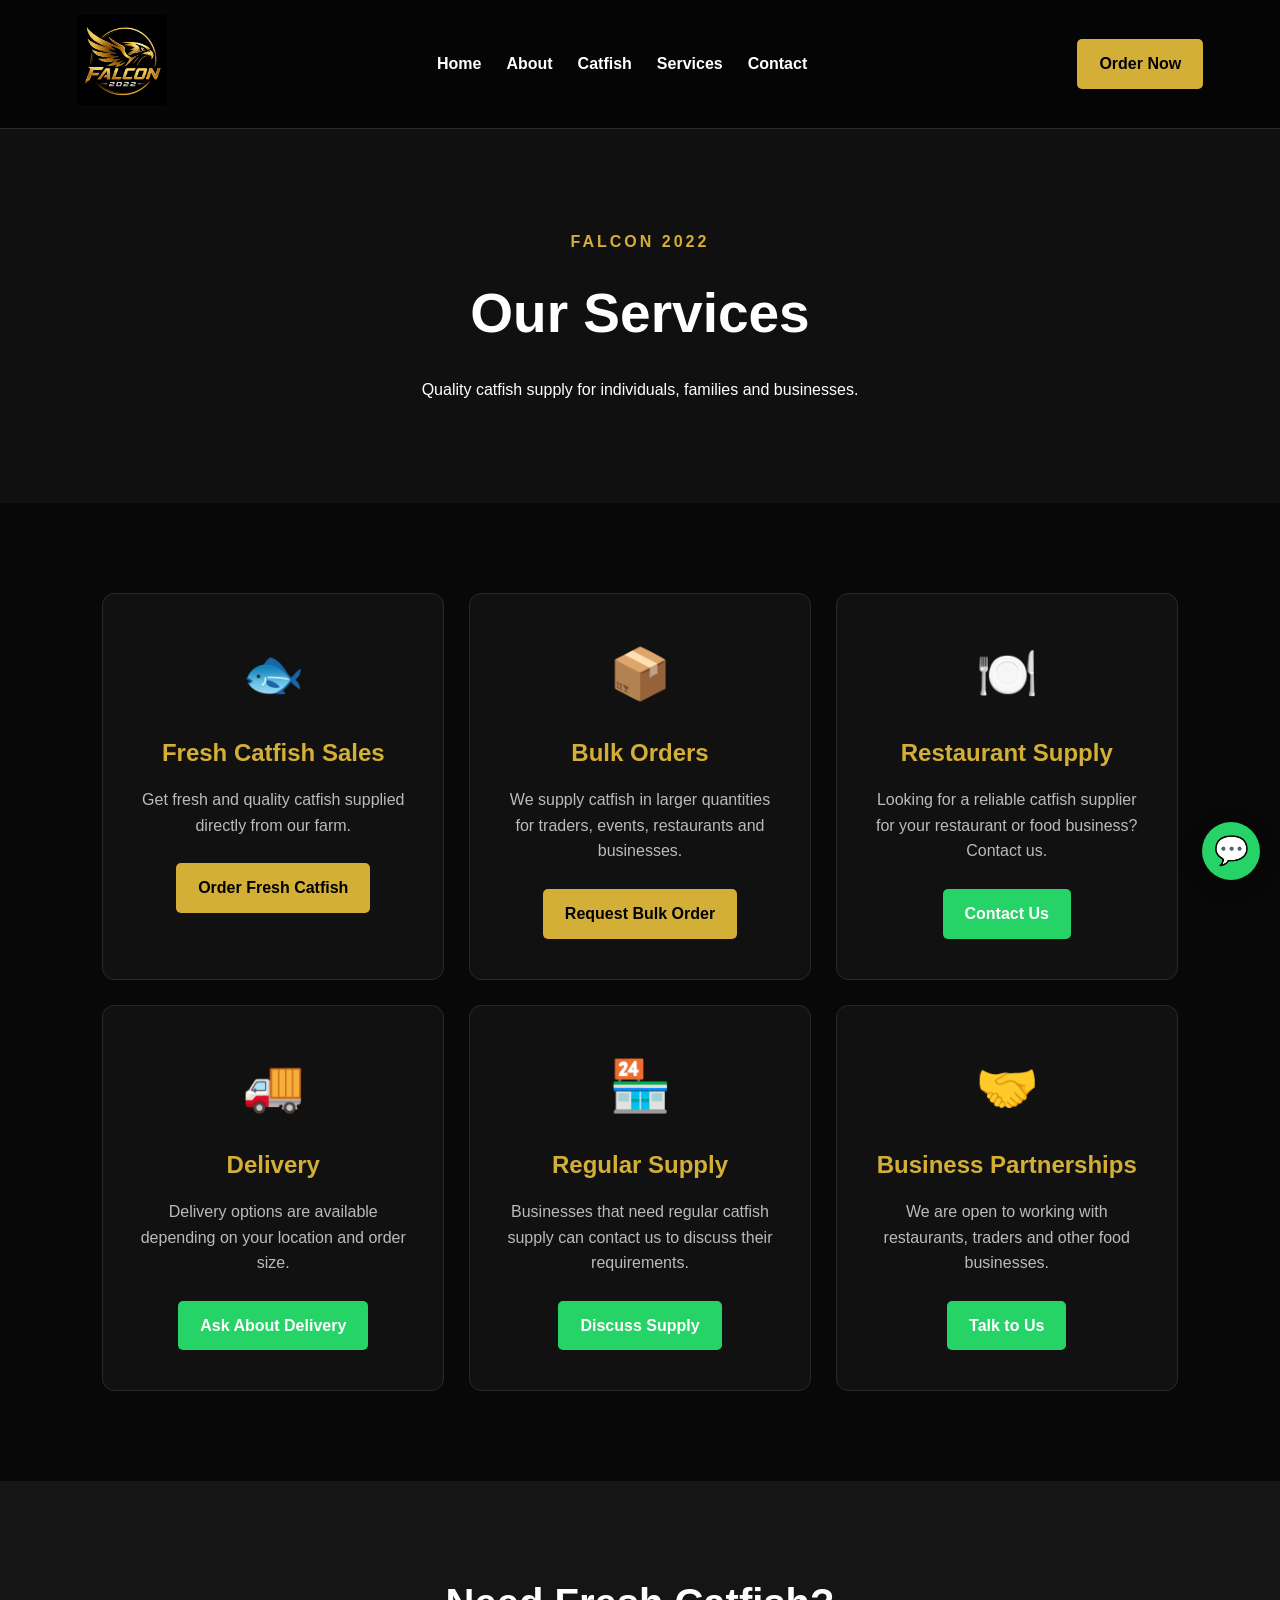
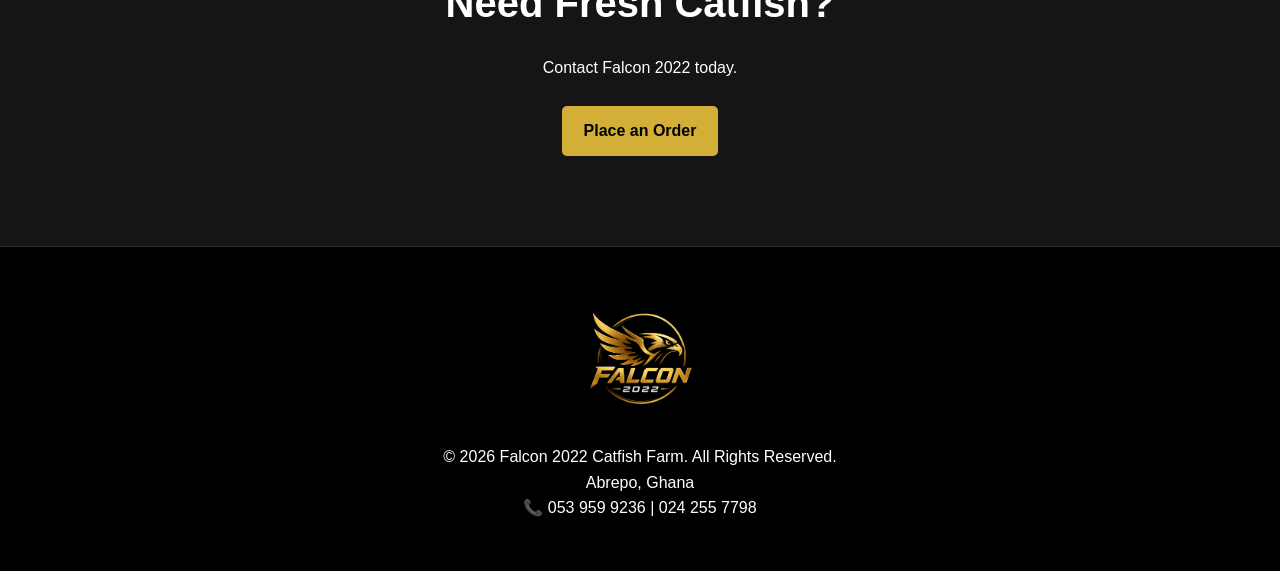
<file: services.html>
<!DOCTYPE html>
<html lang="en">

<head>
    <meta charset="UTF-8">
    <meta name="viewport" content="width=device-width, initial-scale=1.0">

    <title>Our Services | Falcon 2022</title>

    <link rel="stylesheet" href="css/style.css">
</head>

<body>

<header class="header">

    <div class="logo-container">
        <img src="images/logo.png" alt="Falcon 2022 Logo">
    </div>
    <button class="menu-toggle" id="menuToggle">
    ☰
</button>

<nav id="mainNav">
    <a href="index.html">Home</a>
    <a href="about.html">About</a>
    <a href="products.html">Catfish</a>
    <a href="services.html">Services</a>
    <a href="contact.html">Contact</a>
</nav>

    <a href="order.html" class="order-button">
        Order Now
    </a>

</header>


<!-- PAGE HEADER -->

<section class="page-header">

    <p class="section-title">
        FALCON 2022
    </p>

    <h1>Our Services</h1>

    <p>
        Quality catfish supply for individuals,
        families and businesses.
    </p>

</section>


<!-- SERVICES -->

<section class="services-page">

    <div class="service-grid">


        <!-- SERVICE 1 -->

        <div class="service-card">

            <div class="service-icon">
                🐟
            </div>

            <h2>Fresh Catfish Sales</h2>

            <p>
                Get fresh and quality catfish
                supplied directly from our farm.
            </p>

            <a href="order.html" class="gold-button">
                Order Fresh Catfish
            </a>

        </div>


        <!-- SERVICE 2 -->

        <div class="service-card">

            <div class="service-icon">
                📦
            </div>

            <h2>Bulk Orders</h2>

            <p>
                We supply catfish in larger
                quantities for traders, events,
                restaurants and businesses.
            </p>

            <a href="order.html" class="gold-button">
                Request Bulk Order
            </a>

        </div>


        <!-- SERVICE 3 -->

        <div class="service-card">

            <div class="service-icon">
                🍽️
            </div>

            <h2>Restaurant Supply</h2>

            <p>
                Looking for a reliable catfish
                supplier for your restaurant or
                food business? Contact us.
            </p>

            <a href="https://wa.me/233539599236"
               class="whatsapp-button">
                Contact Us
            </a>

        </div>


        <!-- SERVICE 4 -->

        <div class="service-card">

            <div class="service-icon">
                🚚
            </div>

            <h2>Delivery</h2>

            <p>
                Delivery options are available
                depending on your location and
                order size.
            </p>

            <a href="https://wa.me/233539599236"
               class="whatsapp-button">
                Ask About Delivery
            </a>

        </div>


        <!-- SERVICE 5 -->

        <div class="service-card">

            <div class="service-icon">
                🏪
            </div>

            <h2>Regular Supply</h2>

            <p>
                Businesses that need regular
                catfish supply can contact us
                to discuss their requirements.
            </p>

            <a href="https://wa.me/233539599236"
               class="whatsapp-button">
                Discuss Supply
            </a>

        </div>


        <!-- SERVICE 6 -->

        <div class="service-card">

            <div class="service-icon">
                🤝
            </div>

            <h2>Business Partnerships</h2>

            <p>
                We are open to working with
                restaurants, traders and other
                food businesses.
            </p>

            <a href="https://wa.me/233539599236"
               class="whatsapp-button">
                Talk to Us
            </a>

        </div>

    </div>

</section>


<!-- CTA -->

<section class="cta">

    <h2>
        Need Fresh Catfish?
    </h2>

    <p>
        Contact Falcon 2022 today.
    </p>

    <a href="order.html" class="gold-button">
        Place an Order
    </a>

</section>


<!-- FOOTER -->

<footer>

    <img
        src="images/logo.png"
        alt="Falcon 2022"
        class="footer-logo"
    >

    <p>
        © 2026 Falcon 2022 Catfish Farm.
        All Rights Reserved.
    </p>

    <p>
        Abrepo, Ghana
    </p>

    <p>
        📞 053 959 9236 | 024 255 7798
    </p>

</footer>

</body>
<a
    href="https://wa.me/233539599236"
    class="floating-whatsapp"
    target="_blank"
    aria-label="Chat with Falcon 2022 on WhatsApp">

    💬

</a>
</html>
</file>
<file: css/style.css>
* {
    margin: 0;
    padding: 0;
    box-sizing: border-box;
}

body {
    font-family: Arial, sans-serif;
    background: #050505;
    color: white;
    line-height: 1.6;
}

a {
    text-decoration: none;
}


/* HEADER */

.header {
    width: 100%;
    padding: 15px 6%;
    display: flex;
    align-items: center;
    justify-content: space-between;
    background: #050505;
    border-bottom: 1px solid #2b2b2b;
    position: sticky;
    top: 0;
    z-index: 1000;
}

.logo-container img {
    width: 90px;
}

nav {
    display: flex;
    gap: 25px;
}

nav a {
    color: white;
    font-weight: bold;
    transition: 0.3s;
}

nav a:hover {
    color: #d4af37;
}

.order-button,
.gold-button {
    display: inline-block;
    background: #d4af37;
    color: black;
    padding: 12px 22px;
    border-radius: 5px;
    font-weight: bold;
}

.order-button:hover,
.gold-button:hover {
    background: #f5d76e;
}


/* HERO */

.hero {
    min-height: 85vh;

    display: flex;
    align-items: center;

    padding: 80px 8%;

    background:
        linear-gradient(
            rgba(0,0,0,0.75),
            rgba(0,0,0,0.85)
        ),
        url("../images/catfish-farm.jpg");

    background-size: cover;
    background-position: center;
}

.hero-content {
    max-width: 700px;
}

.small-title,
.section-title {
    color: #d4af37;
    font-weight: bold;
    letter-spacing: 3px;
    margin-bottom: 15px;
}

.hero h1 {
    font-size: 60px;
    line-height: 1.1;
    margin-bottom: 25px;
}

.hero h1 span {
    color: #d4af37;
    display: block;
}

.hero p {
    font-size: 18px;
    margin-bottom: 30px;
}

.hero-buttons {
    display: flex;
    gap: 15px;
    flex-wrap: wrap;
}

.whatsapp-button {
    background: #25D366;
    color: white;
    padding: 12px 22px;
    border-radius: 5px;
    font-weight: bold;
}


/* ABOUT */

.about-preview {
    padding: 100px 8%;
    background: #101010;
}

.about-preview > div {
    max-width: 800px;
}

.about-preview h2,
.products-preview h2,
.cta h2 {
    font-size: 40px;
    margin-bottom: 20px;
}


/* PRODUCTS */

.products-preview {
    padding: 100px 8%;
    text-align: center;
}

.product-grid {
    margin-top: 50px;

    display: grid;
    grid-template-columns:
        repeat(3, 1fr);

    gap: 25px;
}

.product-card {
    background: #111;
    padding: 40px 25px;
    border: 1px solid #292929;
    border-radius: 10px;
    transition: 0.3s;
}

.product-card:hover {
    transform: translateY(-8px);
    border-color: #d4af37;
}

.fish-icon {
    font-size: 50px;
    margin-bottom: 15px;
}

.product-card h3 {
    color: #d4af37;
    margin-bottom: 10px;
}

.product-card a {
    color: #d4af37;
    display: inline-block;
    margin-top: 15px;
    font-weight: bold;
}


/* CTA */

.cta {
    padding: 90px 8%;
    text-align: center;
    background: #151515;
}

.cta p {
    margin-bottom: 25px;
}


/* FOOTER */

footer {
    padding: 50px 20px;
    text-align: center;
    background: #000;
    border-top: 1px solid #292929;
}

.footer-logo {
    width: 120px;
    margin-bottom: 20px;
}


/* MOBILE */

@media (max-width: 768px) {

    .header {
        flex-wrap: wrap;
        gap: 15px;
    }

    nav {
        width: 100%;
        justify-content: center;
        flex-wrap: wrap;
        gap: 12px;
    }

    .order-button {
        display: none;
    }

    .hero {
        min-height: 75vh;
        padding: 60px 6%;
    }

    .hero h1 {
        font-size: 42px;
    }

    .product-grid {
        grid-template-columns: 1fr;
    }

    .about-preview h2,
    .products-preview h2,
    .cta h2 {
        font-size: 32px;
    }

}
/* PAGE HEADER */

.page-header {
    padding: 100px 8%;
    text-align: center;
    background: #101010;
}

.page-header h1 {
    font-size: 55px;
    margin-bottom: 20px;
}

.page-header p:last-child {
    max-width: 700px;
    margin: auto;
}


/* PRODUCTS PAGE */

.products-page {
    padding: 80px 8%;
}

.product-list {
    max-width: 1100px;
    margin: auto;

    display: flex;
    flex-direction: column;
    gap: 40px;
}

.product-item {
    display: grid;
    grid-template-columns: 1fr 1fr;

    background: #111;

    border: 1px solid #292929;
    border-radius: 12px;

    overflow: hidden;
}

.product-image {
    min-height: 350px;
}

.product-image img {
    width: 100%;
    height: 100%;
    object-fit: cover;
}

.product-info {
    padding: 45px;
    display: flex;
    flex-direction: column;
    justify-content: center;
}

.product-tag {
    color: #d4af37;
    font-size: 13px;
    font-weight: bold;
    letter-spacing: 3px;
    margin-bottom: 10px;
}

.product-info h2 {
    font-size: 35px;
    margin-bottom: 15px;
}

.product-info p {
    color: #ccc;
    margin-bottom: 20px;
}

.product-info h3 {
    color: #d4af37;
    margin-bottom: 25px;
}


/* MOBILE PRODUCT PAGE */

@media (max-width: 768px) {

    .page-header {
        padding: 70px 6%;
    }

    .page-header h1 {
        font-size: 40px;
    }

    .product-item {
        grid-template-columns: 1fr;
    }

    .product-image {
        min-height: 250px;
    }

    .product-info {
        padding: 30px;
    }

    .product-info h2 {
        font-size: 28px;
    }

}
/* ORDER PAGE */

.order-section {
    padding: 80px 20px;
    background: #080808;
}

#orderForm {
    max-width: 650px;
    margin: auto;

    background: #111;

    padding: 40px;

    border-radius: 12px;

    border: 1px solid #292929;
}

#orderForm label {
    display: block;

    margin-top: 20px;
    margin-bottom: 8px;

    font-weight: bold;
    color: #d4af37;
}

#orderForm input,
#orderForm select,
#orderForm textarea {

    width: 100%;

    padding: 14px;

    background: #050505;

    color: white;

    border: 1px solid #444;

    border-radius: 5px;

    font-size: 16px;

    outline: none;
}

#orderForm input:focus,
#orderForm select:focus,
#orderForm textarea:focus {
    border-color: #d4af37;
}

.price-box,
.total-box {

    margin-top: 25px;

    padding: 20px;

    background: #080808;

    border: 1px solid #292929;

    border-radius: 8px;

    text-align: center;
}

.price-box p,
.total-box p {
    color: #aaa;
}

.price-box h3,
.total-box h2 {
    color: #d4af37;

    margin-top: 5px;
}

.whatsapp-order-button {

    width: 100%;

    margin-top: 30px;

    padding: 16px;

    border: none;

    border-radius: 6px;

    background: #25D366;

    color: white;

    font-size: 17px;

    font-weight: bold;

    cursor: pointer;
}

.whatsapp-order-button:hover {
    opacity: 0.85;
}
/* ABOUT PAGE */

.about-page {
    max-width: 1200px;
    margin: auto;
    padding: 90px 8%;

    display: grid;
    grid-template-columns: 1fr 1fr;

    gap: 60px;

    align-items: center;
}

.about-image img {
    width: 100%;
    border-radius: 12px;
    display: block;
}

.about-text h2 {
    font-size: 42px;
    line-height: 1.2;
    margin-bottom: 20px;
}

.about-text p {
    color: #ccc;
    margin-bottom: 20px;
}


/* WHY US */

.why-us {
    padding: 90px 8%;
    background: #101010;
    text-align: center;
}

.why-us h2 {
    font-size: 40px;
    margin-bottom: 45px;
}

.why-grid {
    max-width: 1100px;
    margin: auto;

    display: grid;
    grid-template-columns: repeat(4, 1fr);

    gap: 20px;
}

.why-card {
    padding: 30px 20px;

    background: #080808;

    border: 1px solid #292929;

    border-radius: 10px;
}

.why-card:hover {
    border-color: #d4af37;
}

.why-icon {
    font-size: 40px;
    margin-bottom: 15px;
}

.why-card h3 {
    color: #d4af37;
    margin-bottom: 10px;
}

.why-card p {
    color: #aaa;
}


/* MOBILE */

@media (max-width: 768px) {

    .about-page {
        grid-template-columns: 1fr;
        padding: 60px 6%;
        gap: 35px;
    }

    .about-text h2 {
        font-size: 32px;
    }

    .why-grid {
        grid-template-columns: 1fr 1fr;
    }

}

@media (max-width: 500px) {

    .why-grid {
        grid-template-columns: 1fr;
    }

}
/* SERVICES PAGE */

.services-page {
    padding: 90px 8%;
    background: #080808;
}

.service-grid {
    max-width: 1150px;
    margin: auto;

    display: grid;
    grid-template-columns: repeat(3, 1fr);

    gap: 25px;
}

.service-card {
    padding: 40px 30px;

    background: #111;

    border: 1px solid #292929;

    border-radius: 12px;

    text-align: center;

    transition: 0.3s;
}

.service-card:hover {
    transform: translateY(-8px);
    border-color: #d4af37;
}

.service-icon {
    font-size: 50px;
    margin-bottom: 20px;
}

.service-card h2 {
    color: #d4af37;
    margin-bottom: 15px;
}

.service-card p {
    color: #bbb;
    margin-bottom: 25px;
}

.service-card .gold-button,
.service-card .whatsapp-button {
    display: inline-block;
}


/* SERVICES MOBILE */

@media (max-width: 900px) {

    .service-grid {
        grid-template-columns: 1fr 1fr;
    }

}

@media (max-width: 600px) {

    .services-page {
        padding: 60px 6%;
    }

    .service-grid {
        grid-template-columns: 1fr;
    }

}
/* CONTACT PAGE */

.contact-section {
    padding: 90px 8%;
    background: #080808;
}

.contact-grid {
    max-width: 1100px;
    margin: auto;

    display: grid;
    grid-template-columns: 1fr 1fr;

    gap: 60px;
}

.contact-info h2 {
    font-size: 42px;
    margin-bottom: 20px;
}

.contact-info > p {
    color: #bbb;
    margin-bottom: 35px;
}

.contact-item {
    display: flex;
    gap: 18px;
    align-items: flex-start;

    margin-bottom: 25px;
}

.contact-icon {
    font-size: 28px;
}

.contact-item h3 {
    color: #d4af37;
    margin-bottom: 5px;
}

.contact-item a {
    color: white;
}

.contact-item a:hover {
    color: #d4af37;
}

.contact-item p {
    color: #ccc;
}


/* CONTACT FORM */

.contact-form-box {
    background: #111;

    padding: 40px;

    border: 1px solid #292929;

    border-radius: 12px;
}

.contact-form-box h2 {
    margin-bottom: 25px;
}

#contactForm label {
    display: block;

    color: #d4af37;

    font-weight: bold;

    margin-top: 18px;
    margin-bottom: 8px;
}

#contactForm input,
#contactForm select,
#contactForm textarea {

    width: 100%;

    padding: 14px;

    background: #050505;

    color: white;

    border: 1px solid #444;

    border-radius: 5px;

    font-size: 16px;

    outline: none;
}

#contactForm input:focus,
#contactForm select:focus,
#contactForm textarea:focus {
    border-color: #d4af37;
}


/* LOCATION */

.location-section {
    padding: 80px 8%;
    text-align: center;
    background: #101010;
}

.location-section h2 {
    font-size: 38px;
    margin-bottom: 10px;
}

.location-section > p {
    margin-bottom: 20px;
}

.map-box {
    max-width: 1100px;
    margin: 30px auto 0;

    border: 1px solid #292929;

    border-radius: 10px;

    overflow: hidden;
}


/* CONTACT MOBILE */

@media (max-width: 768px) {

    .contact-grid {
        grid-template-columns: 1fr;
        gap: 40px;
    }

    .contact-info h2 {
        font-size: 32px;
    }

    .contact-form-box {
        padding: 25px;
    }

    .location-section h2 {
        font-size: 30px;
    }

}
/* GALLERY */

.gallery-section {
    padding: 80px 8%;
    background: #080808;
}

.gallery-grid {
    max-width: 1200px;
    margin: auto;

    display: grid;
    grid-template-columns: repeat(3, 1fr);

    gap: 20px;
}

.gallery-item {
    position: relative;

    height: 300px;

    overflow: hidden;

    border-radius: 10px;

    cursor: pointer;

    border: 1px solid #292929;
}

.gallery-item img {
    width: 100%;
    height: 100%;

    object-fit: cover;

    transition: transform 0.5s;
}

.gallery-item:hover img {
    transform: scale(1.08);
}

.gallery-caption {
    position: absolute;

    bottom: 0;
    left: 0;

    width: 100%;

    padding: 15px;

    background: linear-gradient(
        transparent,
        rgba(0, 0, 0, 0.9)
    );

    color: white;

    font-weight: bold;
}


/* IMAGE POPUP */

.image-modal {
    display: none;

    position: fixed;

    z-index: 5000;

    left: 0;
    top: 0;

    width: 100%;
    height: 100%;

    background: rgba(0, 0, 0, 0.95);

    justify-content: center;
    align-items: center;

    padding: 30px;
}

.image-modal img {
    max-width: 90%;
    max-height: 85vh;

    border-radius: 8px;
}

.close-modal {
    position: absolute;

    top: 20px;
    right: 35px;

    color: white;

    font-size: 45px;

    cursor: pointer;
}


/* GALLERY MOBILE */

@media (max-width: 900px) {

    .gallery-grid {
        grid-template-columns: 1fr 1fr;
    }

}

@media (max-width: 600px) {

    .gallery-section {
        padding: 60px 6%;
    }

    .gallery-grid {
        grid-template-columns: 1fr;
    }

    .gallery-item {
        height: 280px;
    }

}
/* MOBILE MENU */

.menu-toggle {
    display: none;

    background: none;
    border: none;

    color: white;

    font-size: 30px;

    cursor: pointer;
}


/* TABLET AND PHONE */

@media (max-width: 768px) {

    .header {
        position: sticky;
        top: 0;

        padding: 12px 5%;

        display: flex;
        align-items: center;
        justify-content: space-between;
    }

    .logo-container img {
        width: 70px;
    }

    .menu-toggle {
        display: block;
    }

    nav {
        display: none;

        position: absolute;

        top: 100%;
        left: 0;

        width: 100%;

        background: #050505;

        padding: 20px;

        border-top: 1px solid #292929;

        flex-direction: column;

        gap: 0;
    }

    nav.active {
        display: flex;
    }

    nav a {
        padding: 14px 10px;

        border-bottom: 1px solid #222;

        text-align: center;
    }

    .order-button {
        display: none;
    }

}
/* FLOATING WHATSAPP */

.floating-whatsapp {

    position: fixed;

    right: 20px;
    bottom: 20px;

    width: 58px;
    height: 58px;

    border-radius: 50%;

    background: #25D366;

    color: white;

    display: flex;

    align-items: center;
    justify-content: center;

    font-size: 28px;

    text-decoration: none;

    box-shadow: 0 5px 20px rgba(0,0,0,0.4);

    z-index: 4000;

    transition: 0.3s;
}

.floating-whatsapp:hover {

    transform: scale(1.1);

}
/* ANIMATIONS */

.hero-content,
.about-page,
.product-item,
.service-card,
.gallery-item,
.contact-grid {

    animation: fadeUp 0.8s ease forwards;

}


@keyframes fadeUp {

    from {

        opacity: 0;

        transform: translateY(25px);

    }

    to {

        opacity: 1;

        transform: translateY(0);

    }

}
/* HOMEPAGE INTRO */

.intro-section {

    padding: 100px 8%;

    text-align: center;

    max-width: 850px;

    margin: auto;

}

.intro-section h2 {

    font-size: 45px;

    margin-bottom: 20px;

}

.intro-section > p:not(.section-title) {

    color: #bbb;

    margin-bottom: 30px;

}



/* FEATURED PRODUCT */

.featured-product {

    padding: 90px 8%;

    background: #101010;

    display: grid;

    grid-template-columns: 1fr 1fr;

    gap: 60px;

    align-items: center;

}

.featured-image img {

    width: 100%;

    max-height: 500px;

    object-fit: cover;

    border-radius: 12px;

}

.featured-content h2 {

    font-size: 45px;

    margin-bottom: 20px;

}

.featured-content p {

    color: #bbb;

    margin-bottom: 25px;

}

.price-highlight {

    margin-bottom: 30px;

    display: flex;

    align-items: baseline;

    gap: 8px;

}

.price-highlight span {

    color: #aaa;

}

.price-highlight strong {

    font-size: 40px;

    color: #d4af37;

}



/* STATS */

.stats-section {

    padding: 70px 8%;

    background: #050505;

}

.stats-grid {

    max-width: 1100px;

    margin: auto;

    display: grid;

    grid-template-columns: repeat(4, 1fr);

    gap: 20px;

}

.stat {

    text-align: center;

    padding: 25px;

    border-right: 1px solid #292929;

}

.stat:last-child {

    border-right: none;

}

.stat strong {

    display: block;

    color: #d4af37;

    font-size: 32px;

    margin-bottom: 5px;

}

.stat span {

    color: #aaa;

}



/* TESTIMONIALS */

.testimonials {

    padding: 100px 8%;

    text-align: center;

}

.testimonials h2 {

    font-size: 40px;

    margin-bottom: 45px;

}

.testimonial-grid {

    max-width: 1100px;

    margin: auto;

    display: grid;

    grid-template-columns: repeat(3, 1fr);

    gap: 25px;

}

.testimonial {

    background: #111;

    border: 1px solid #292929;

    border-radius: 10px;

    padding: 35px 25px;

}

.stars {

    color: #d4af37;

    font-size: 22px;

    margin-bottom: 15px;

}

.testimonial p {

    color: #ccc;

    font-style: italic;

    margin-bottom: 20px;

}

.testimonial strong {

    color: #d4af37;

}



/* HOMEPAGE MOBILE */

@media (max-width: 900px) {

    .featured-product {

        grid-template-columns: 1fr;

    }

    .stats-grid {

        grid-template-columns: 1fr 1fr;

    }

    .stat {

        border-right: none;

    }

    .testimonial-grid {

        grid-template-columns: 1fr;

    }

}


@media (max-width: 600px) {

    .intro-section {

        padding: 70px 6%;

    }

    .intro-section h2 {

        font-size: 32px;

    }

    .featured-product {

        padding: 60px 6%;

    }

    .featured-content h2 {

        font-size: 34px;

    }

    .stats-grid {

        grid-template-columns: 1fr;

    }

}
</file>
